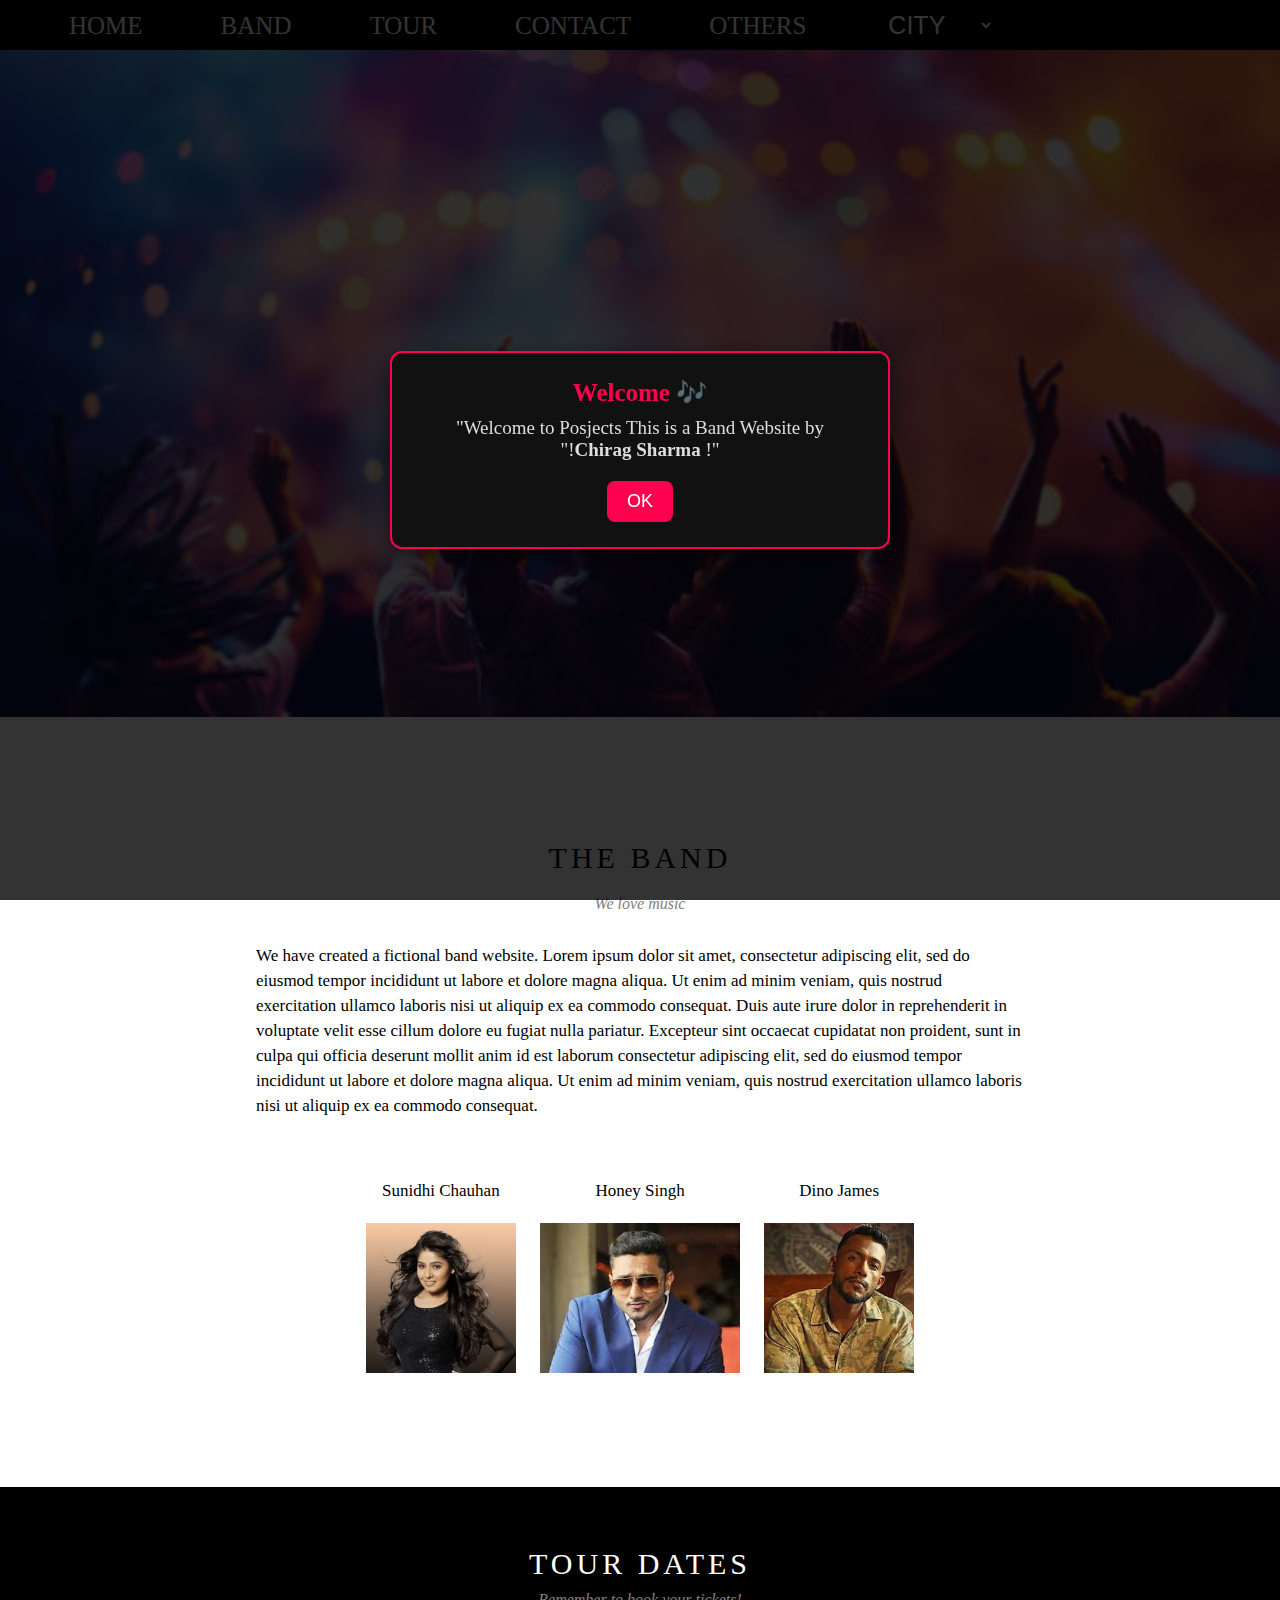
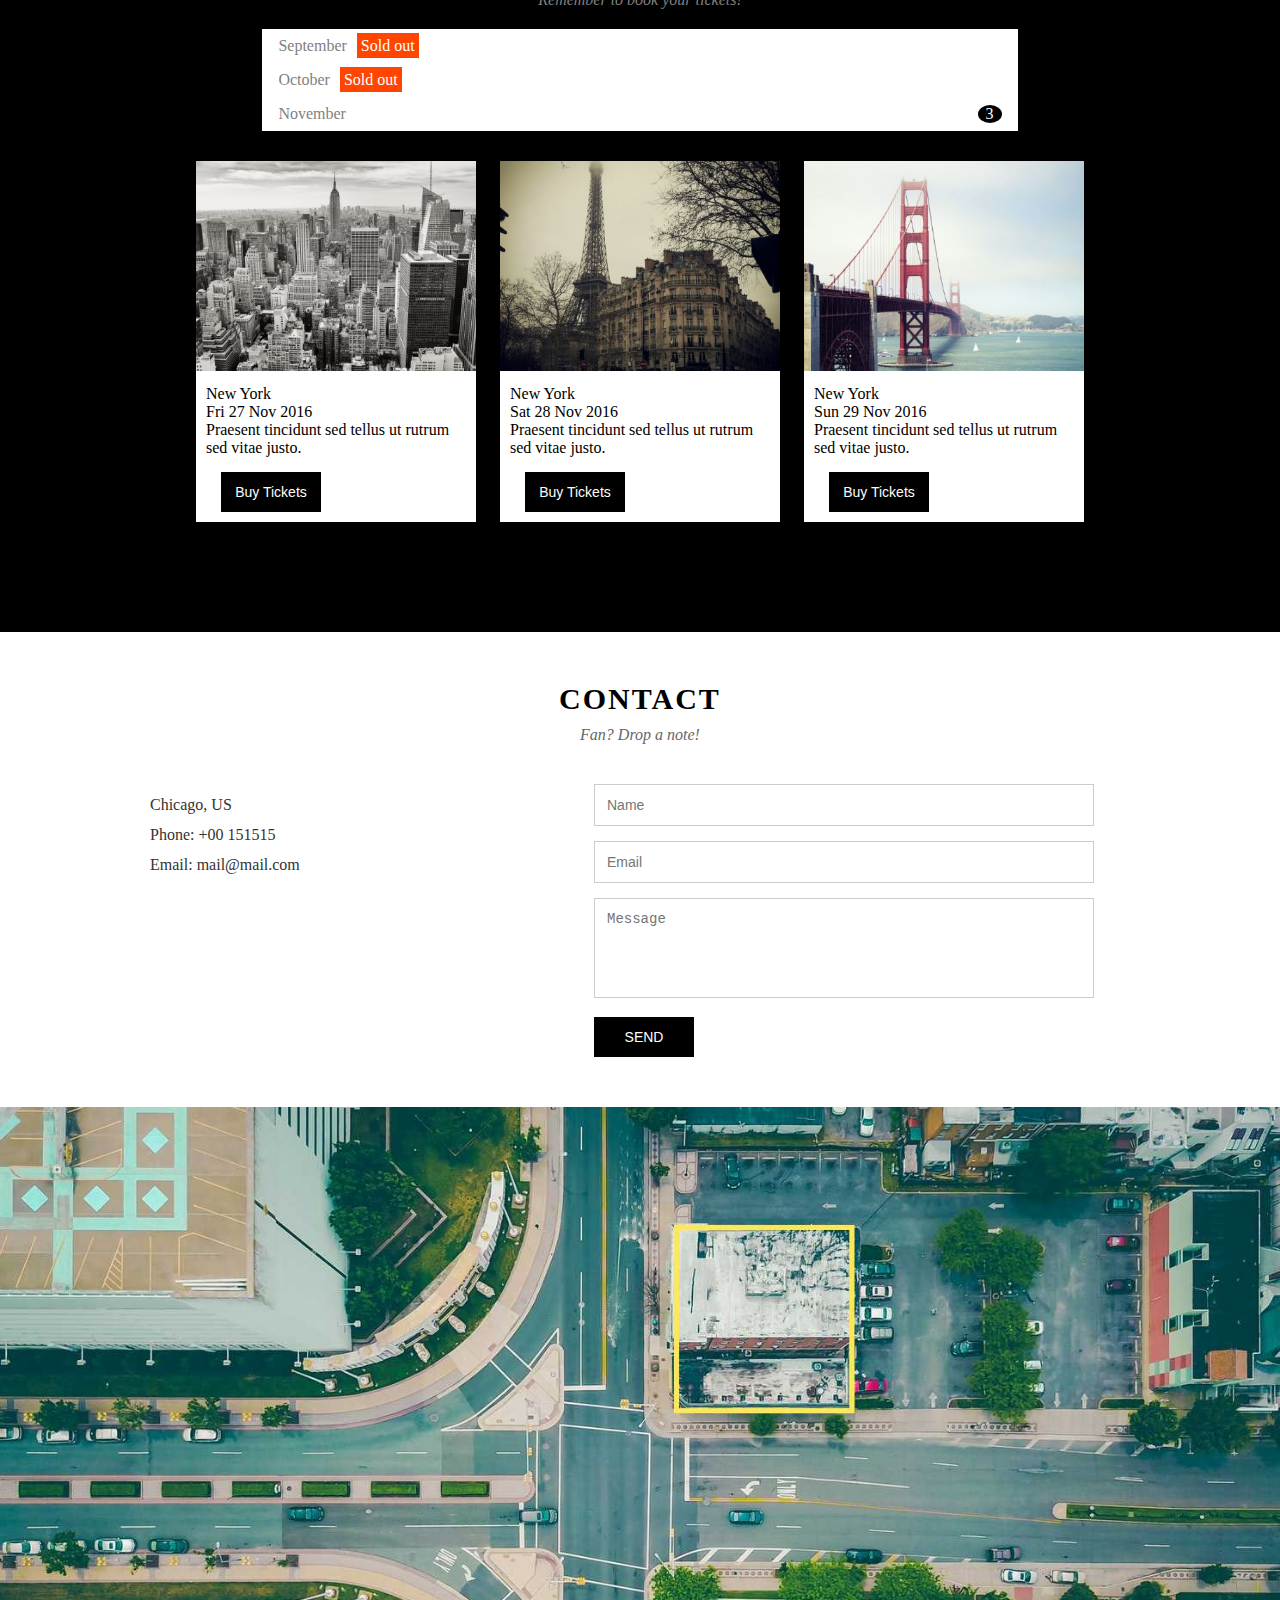
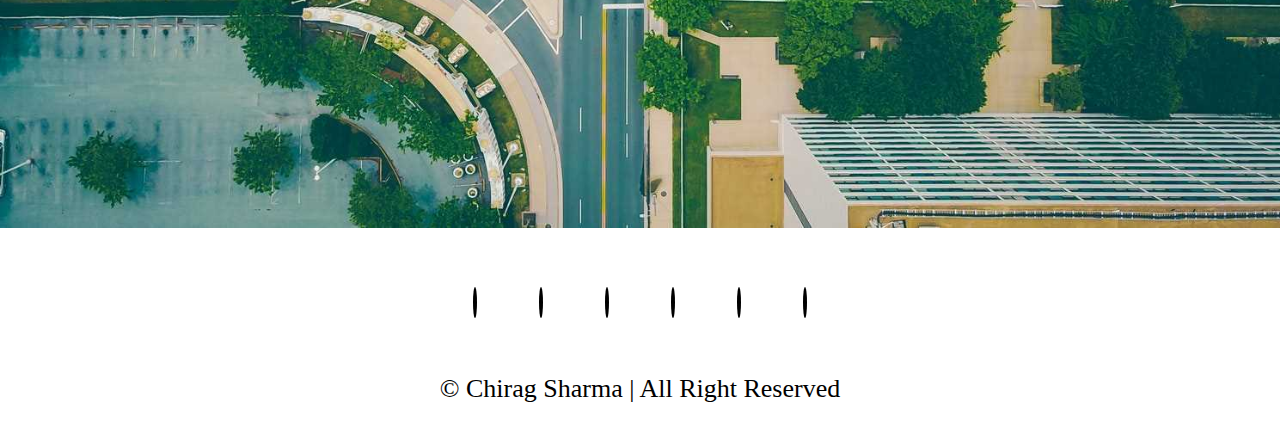
<file: Main Portfolio/Services/My_projects/Band Website/index.html>
<!DOCTYPE html>
<html lang="en">

<head>
    <meta charset="UTF-8">
    <meta name="viewport" content="width=device-width, initial-scale=1.0">
    <title>Band Website</title>
    <link rel="stylesheet" href="https://cdnjs.cloudflare.com/ajax/libs/font-awesome/6.6.0/css/all.min.css"
        integrity="sha512-Kc323vGBEqzTmouAECnVceyQqyqdsSiqLQISBL29aUW4U/M7pSPA/gEUZQqv1cwx4OnYxTxve5UMg5GT6L4JJg=="
        crossorigin="anonymous" referrerpolicy="no-referrer" />
    <link rel="stylesheet" href="style.css">
</head>

<body>

    <!-- Navigation Bar -->

    <header class="header">
        <nav class="navbar">
            <a href="#home" class="active">HOME</a>
            <a href="#band">BAND</a>
            <a href="#tour">TOUR</a>
            <a href="#contact">CONTACT</a>
            <a href="#footer">OTHERS</a>
            <select class="navbar-select">
                <option value="#" selected>CITY</option>
                <option value="gwl">Gwalior</option>
                <option value="bho">Bhopal</option>
                <option value="ind">Indore</option>
            </select>

        </nav>
    </header>
    <!-- Custom Alert -->
    <div class="overlay active" id="customAlert">
        <div class="alert-box">
            <h2>Welcome 🎶</h2>
            <p>"Welcome to Posjects This is a Band Website by "!<b>Chirag Sharma</b> !"</p>
            <button onclick="closeAlert()">OK</button>
        </div>
    </div>
    <!-- page main content -->

    <main>
        <div class="slideshow" id="home">
            <div class="active">
                <img src="Images/concert.jpg" alt="image">
                <div class="text-overlay">
                    <p>We love to play with sound</p>
                </div>
            </div>
            <div>
                <img src="Images/mumbaiconcerrt.jpg">
                <div class="text-overlay">
                    <h3>Mumbai</h3>
                    <p>We had the best time playing at Mumbai!</p>
                </div>
            </div>
            <div>
                <img src="Images/puneconcert.jpg">
                <div class="text-overlay">
                    <h3>Pune</h3>
                    <p>The atmosphere in Pune is great</p>
                </div>
            </div>
            <div>
                <img src="Images/chandigarh.jpg">
                <div class="text-overlay">
                    <h3>Chandigarh</h3>
                    <p>Thank you, Chandigarh University - A night we won't forget.</p>
                </div>
            </div>
        </div>


        <!-- band section -->

        <section class="band-section" id="band">
            <div class="band-main">
                <h2>THE BAND</h2>
                <h3>We love music</h3>
                <article>
                    <p>
                        We have created a fictional band website. Lorem ipsum dolor sit amet, consectetur adipiscing
                        elit, sed do eiusmod tempor incididunt ut labore et dolore magna aliqua. Ut enim ad minim
                        veniam, quis nostrud exercitation ullamco laboris nisi ut aliquip ex ea commodo consequat. Duis
                        aute irure dolor in reprehenderit in voluptate velit esse cillum dolore eu fugiat nulla
                        pariatur. Excepteur sint occaecat cupidatat non proident, sunt in culpa qui officia deserunt
                        mollit anim id est laborum consectetur adipiscing elit, sed do eiusmod tempor incididunt ut
                        labore et dolore magna aliqua. Ut enim ad minim veniam, quis nostrud exercitation ullamco
                        laboris nisi ut aliquip ex ea commodo consequat.
                    </p>
                </article>
                <!-- About artists -->

                <div class="band-content">
                    <div class="band-detail">
                        <div class="band-detail-text">
                            <p>Sunidhi Chauhan</p>
                        </div>
                        <img src="Images/Sunidhi Chauhan.jpg" alt="Sunidhi Chauhan">
                    </div>
                    <div class="band-detail">
                        <div class="band-detail-text">
                            <P> Honey Singh</P>
                        </div>
                        <img src="Images/honey singh.jpg" alt="Honey Singh">
                    </div>
                    <div class="band-detail">
                        <div class="band-detail-text">
                            <p>Dino James</p>
                        </div>
                        <img src="Images/Dino James.jpg" alt="Dino James">
                    </div>
                </div>
            </div>
        </section>

        <!-- Tour section -->

        <section class="tour-section" id="tour">
            <div class="tour-main">
                <div>
                    <h2>
                        TOUR DATES
                    </h2>
                    <h3>
                        Remember to book your tickets!
                    </h3>
                    <div class="tour-main-div">
                        <p>September<span class=" sold-out-span">Sold out</span></p>
                        <p>October<span class=" sold-out-span">Sold out</span></p>
                        <p>November<span class="span-3">3</span></p>
                    </div>
                </div>
                <div class="tour-detail">
                    <div class="detail">
                        <img src="Images/newyork.jpg" alt="New York">
                        <div class="detail-text">
                            <p>New York</p>
                            <p>Fri 27 Nov 2016</p>
                            <p>Praesent tincidunt sed tellus ut rutrum sed vitae justo.</p>
                            <button class="btn">Buy Tickets</button>
                        </div>
                    </div>
                    <div class="detail">
                        <img src="Images/paris.jpg" alt="Paris">
                        <div class="detail-text">
                            <p>New York</p>
                            <p>Sat 28 Nov 2016</p>
                            <p>Praesent tincidunt sed tellus ut rutrum sed vitae justo.</p>
                            <button class="btn">Buy Tickets</button>
                        </div>
                    </div>
                    <div class="detail">
                        <img src="Images/sanfran.jpg" alt="San Francisco">
                        <div class="detail-text">
                            <p>New York</p>
                            <p>Sun 29 Nov 2016</p>
                            <p>Praesent tincidunt sed tellus ut rutrum sed vitae justo.</p>
                            <button class="btn">Buy Tickets</button>
                        </div>
                    </div>
                </div>
            </div>
        </section>

        <!-- Contact Section -->

        <section class="contact-section" id="contact">
            <h2>CONTACT</h2>
            <p class="sub-heading"><em>Fan? Drop a note!</em></p>

            <div class="contact-container">
                <!-- Left Side (Contact Info) -->
                <div class="contact-info">
                    <p><i class="fa fa-map-marker"></i> Chicago, US</p>
                    <p><i class="fa fa-phone"></i> Phone: +00 151515</p>
                    <p><i class="fa fa-envelope"></i> Email: mail@mail.com</p>
                </div>

                <!-- Right Side (Contact Form) -->
                <div class="contact-form">
                    <form>
                        <input type="text" placeholder="Name" required>
                        <input type="email" placeholder="Email" required>
                        <textarea placeholder="Message" required></textarea>
                        <button type="submit">SEND</button>
                    </form>
                </div>
            </div>
        </section>
    </main>

    <!-- Background Image -->

    <img src="Images/map.jpg" alt="Map" class="mapimg">

    <!-- Footer Section -->

    <footer class="footer" id="footer">
        <div class="footer-logo">
            <a href="#"><i class="fa-brands fa-facebook"></i></a>
            <a href="https://www.instagram.com/thechirag__x?igsh=MXZ0c2MzM2s5djBjYw== "><i
                    class="fa-brands fa-square-instagram"></i></a>
            <a href="#"><i class="fa fa-pinterest-p "></i></a>
            <a href="#"><i class="fa fa-pinterest-p "></i></a>
            <a href="#"><i class="fa fa-twitter "></i></a>
            <a href="#"><i class="fa-brands fa-linkedin"></i></a>
        </div>
        <p class="copyright">
            &copy; Chirag Sharma | All Right Reserved
        </p>
    </footer>
    <script src="script.js"></script>
</body>

</html>
</file>
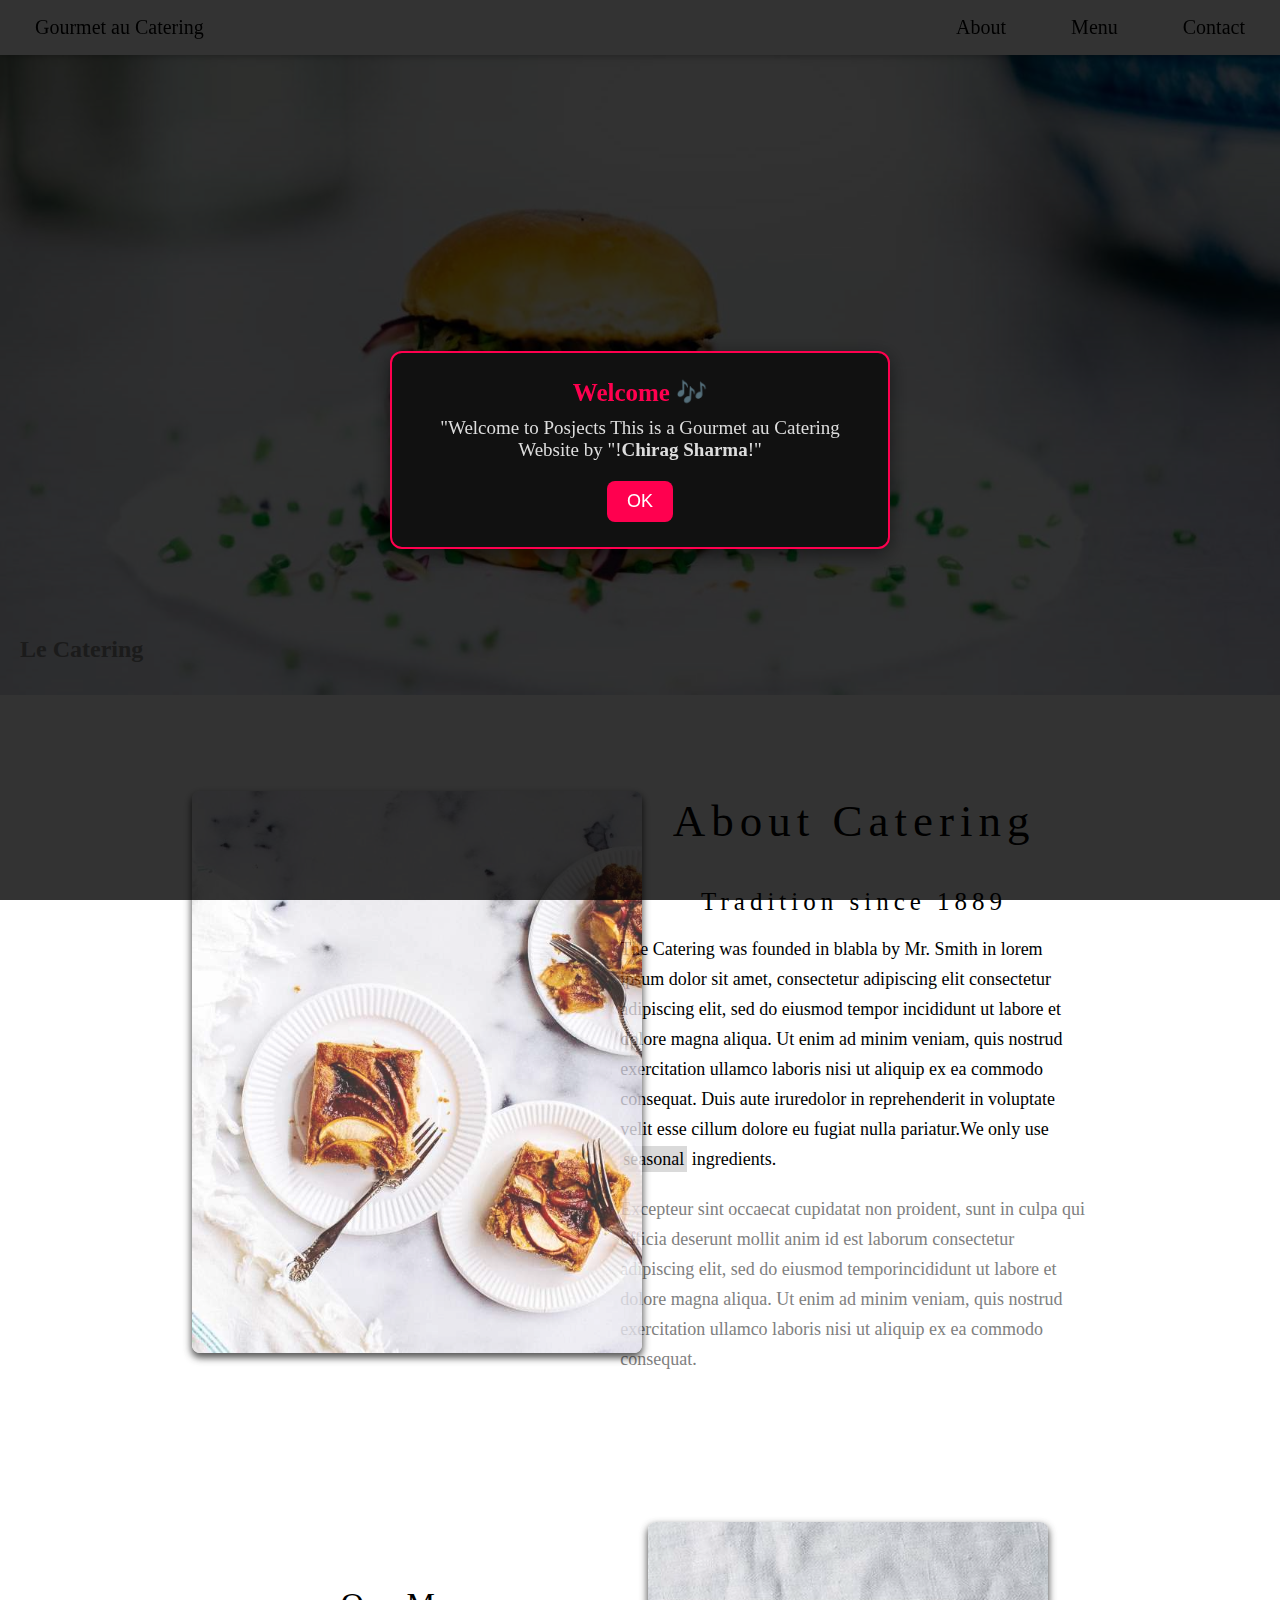
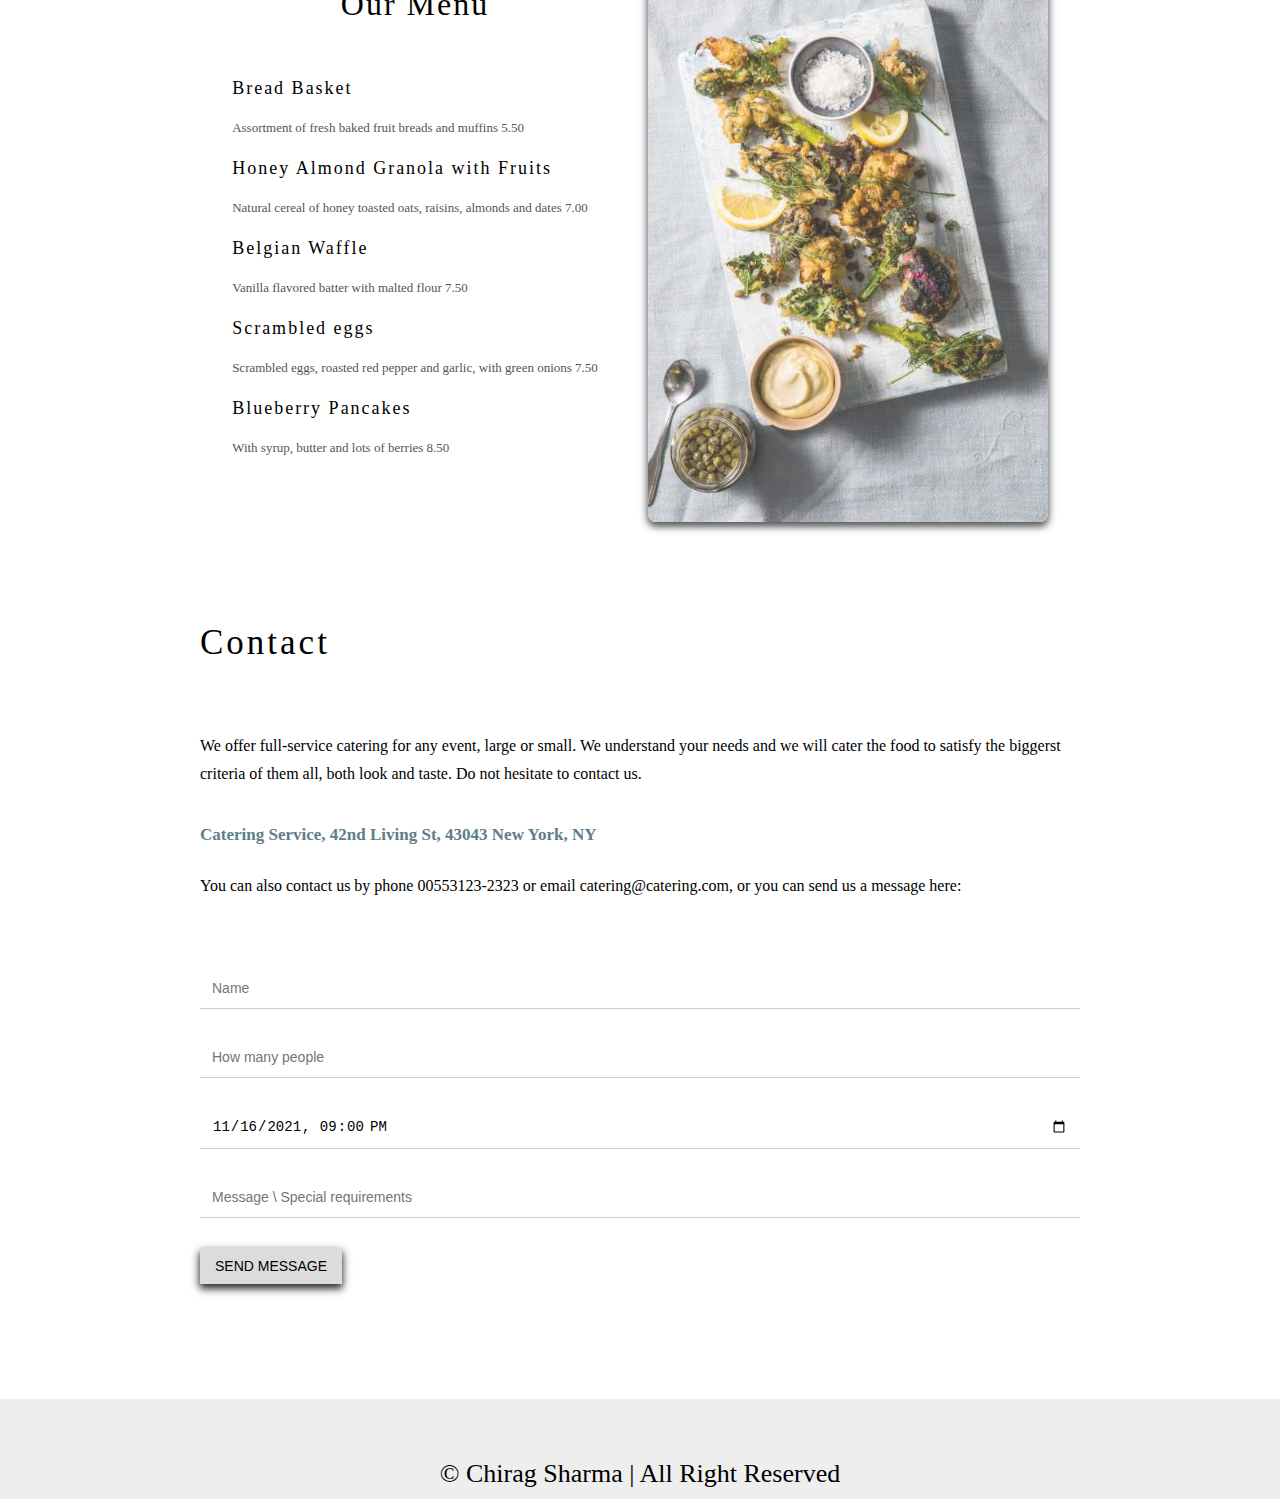
<file: Main Portfolio/Services/My_projects/Gourmet au Catering/index.html>
<!DOCTYPE html>
<html lang="en">

<head>
    <meta charset="UTF-8">
    <meta name="viewport" content="width=device-width, initial-scale=1.0">
    <title>Gourmet au Catering </title>
    <link rel="stylesheet" href="style.css">

</head>

<body>
    <header class="header">
        <nav class="navbar">
            <div class="navbar-titel">
                <p><a href="#home">Gourmet au Catering</a></p>
            </div>
            <div class="navbar-link">
                <p><a href="#about">About</a></p>
                <p><a href="#menu">Menu</a></p>
                <p><a href="#contact">Contact</a></p>
            </div>
        </nav>

    </header>
 <!-- Custom Alert -->
    <div class="overlay active" id="customAlert">
        <div class="alert-box">
            <h2>Welcome 🎶</h2>
            <p>"Welcome to Posjects This is a Gourmet au Catering Website by "!<b>Chirag Sharma</b>!"</p>
            <button onclick="closeAlert()">OK</button>
        </div>
    </div>

    <main class="main">
        <section class="home" id="home">
            <div class="img-container">
                <img src="media/home-img.jpg" alt="Concert Image">
                <div class="text-overlay">
                    <h2>Le Catering</h2>
                </div>
            </div>
        </section>
        <section class="about" id="about">
            <div class="about-main">
                <div class="about-left">
                    <img src="media/about-img.jpg" alt="img">
                </div>

                <div class="about-right">
                    <h2>About Catering</h2>
                    <h3>Tradition since 1889</h3>
                    <h4>The Catering was founded in blabla by Mr. Smith in lorem ipsum dolor sit amet, consectetur
                        adipiscing elit consectetur adipiscing elit, sed do eiusmod tempor incididunt ut labore et
                        dolore magna aliqua. Ut enim ad minim veniam, quis nostrud exercitation ullamco laboris nisi ut
                        aliquip ex ea commodo consequat. Duis aute iruredolor in reprehenderit in voluptate velit esse
                        cillum dolore eu fugiat nulla pariatur.We only use <span>seasonal</span> ingredients.</h4>
                    <p>Excepteur sint occaecat cupidatat non proident, sunt in culpa qui officia deserunt mollit anim id
                        est laborum consectetur adipiscing elit, sed do eiusmod temporincididunt ut labore et dolore
                        magna aliqua. Ut enim ad minim veniam, quis nostrud exercitation ullamco laboris nisi ut aliquip
                        ex ea commodo consequat.</p>
                </div>
            </div>
           
        </section>
        <section class="menu" id="menu">
            <div class="menu-main">
                <div class="menu-left">
                    <h2>Our Menu</h2>
                    <div class="menu-left-content">
                        <h3>Bread Basket</h3>
                        <p>Assortment of fresh baked fruit breads and muffins 5.50</p>
                        <h3>Honey Almond Granola with Fruits</h3>
                        <p>Natural cereal of honey toasted oats, raisins, almonds and dates 7.00</p>
                        <h3>Belgian Waffle</h3>
                        <p>Vanilla flavored batter with malted flour 7.50</p>
                        <h3>Scrambled eggs</h3>
                        <p>Scrambled eggs, roasted red pepper and garlic, with green onions 7.50</p>
                        <h3>Blueberry Pancakes</h3>
                        <p>With syrup, butter and lots of berries 8.50</p>
                    </div>
                </div>
                <div class="menu-right">
                    <div class="menu-right-content">
                        <img src="media/menu-img.jpg" alt="img">
                    </div>
                </div>
            </div>
            
        </section>
        <section class="contact" id="contact">
            <div class="contact-main">
                <div class="contact-content">
                    <h2>Contact</h2>
                    <p>We offer full-service catering for any event, large or small. We understand your needs and we
                        will cater the food to satisfy the biggerst criteria of them all, both look and taste. Do not
                        hesitate to contact us.</p>
                    <h4>Catering Service, 42nd Living St, 43043 New York, NY</h4>
                    <p>You can also contact us by phone 00553123-2323 or email catering@catering.com, or you can send us
                        a message here:</p>
                </div>
                <div class="contact-form">
                    <form action="" class="form-content">
                        <input type="text" placeholder="Name" required="Name">
                        <input type="number" placeholder="How many people" required="People">
                        <input type="datetime-local" placeholder="Date and time" required name="date"
                            value="2021-11-16T21:00">
                        <input type="text" placeholder="Message \ Special requirements" required="Message">
                        <button class="contact-btn">SEND MESSAGE</button>
                    </form>
                   
                </div>
            </div>
        </section>
        <footer class="footer">
            <div class="footer-main">
                <p class="copyright">
                    &copy; Chirag Sharma | All Right Reserved
                </p>
            </div>
        </footer>


        <script src="script.js"></script>
    </main>
</body>

</html>
</file>
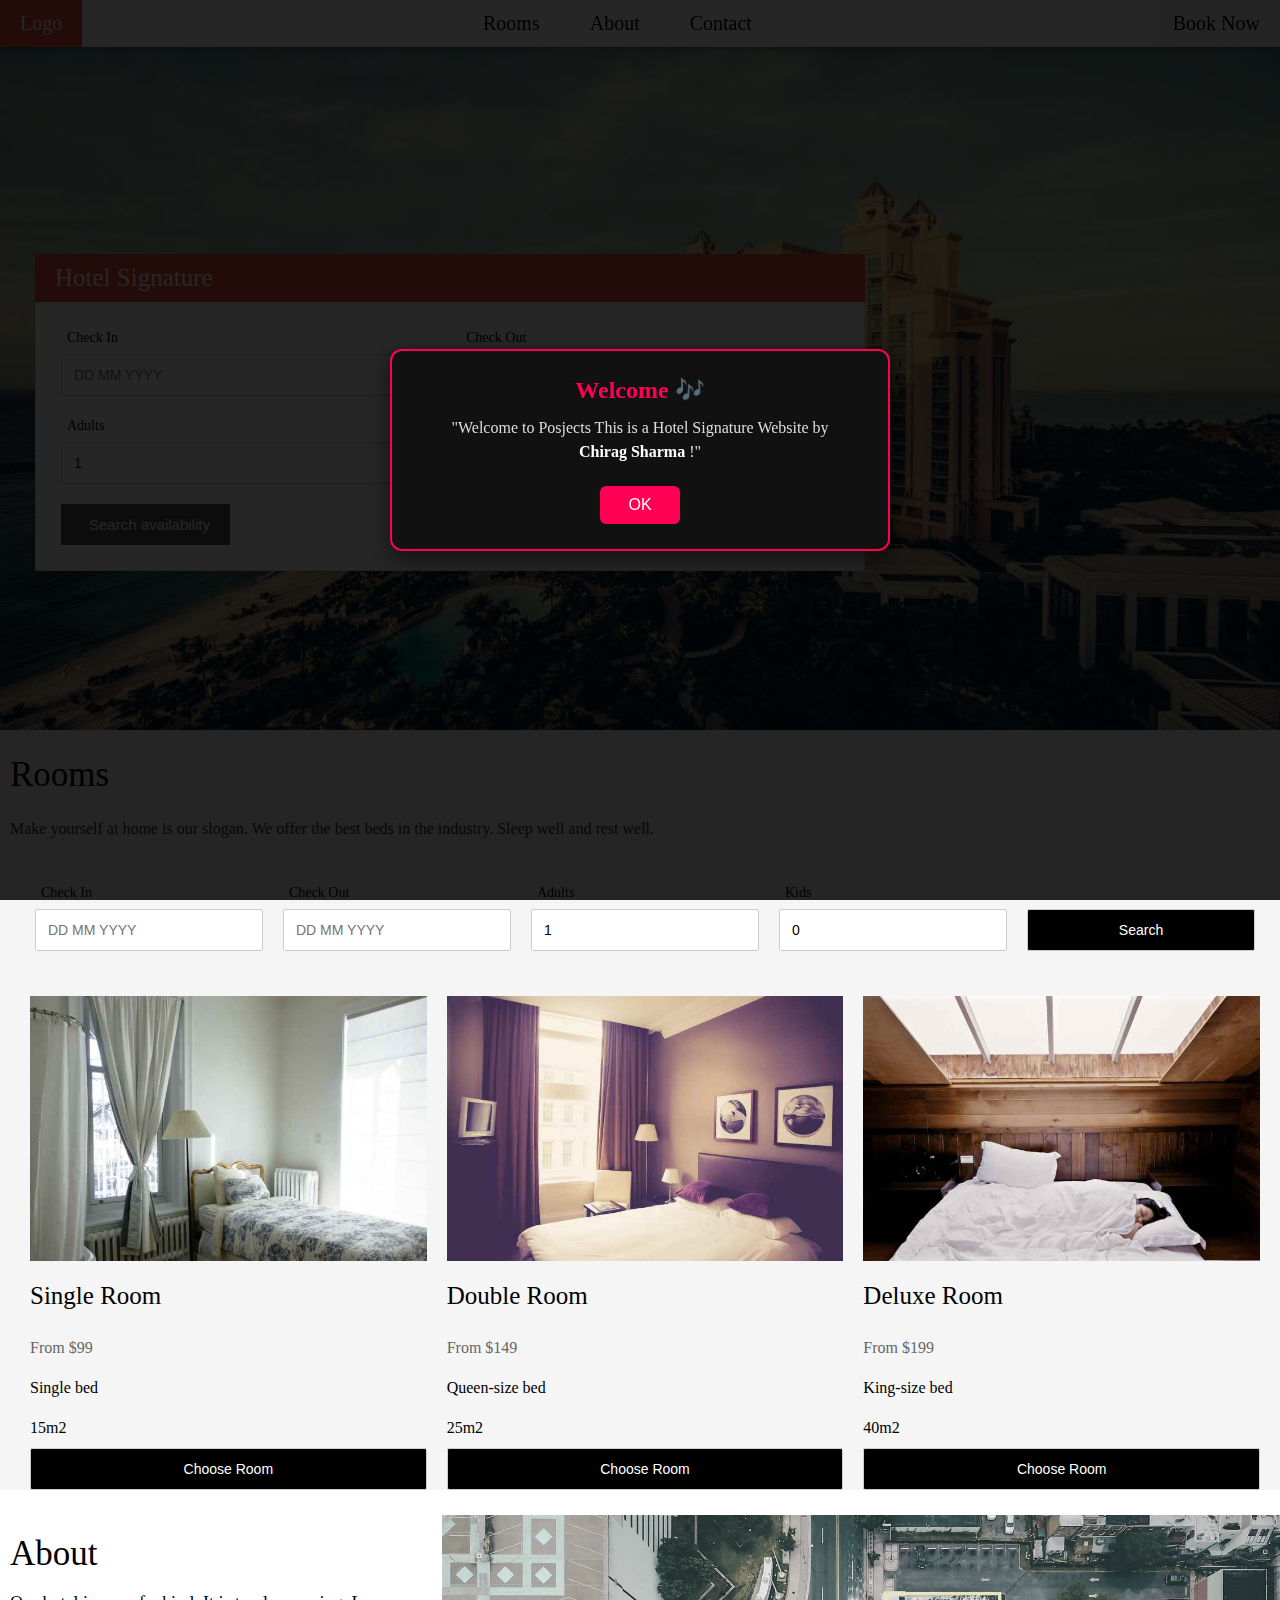
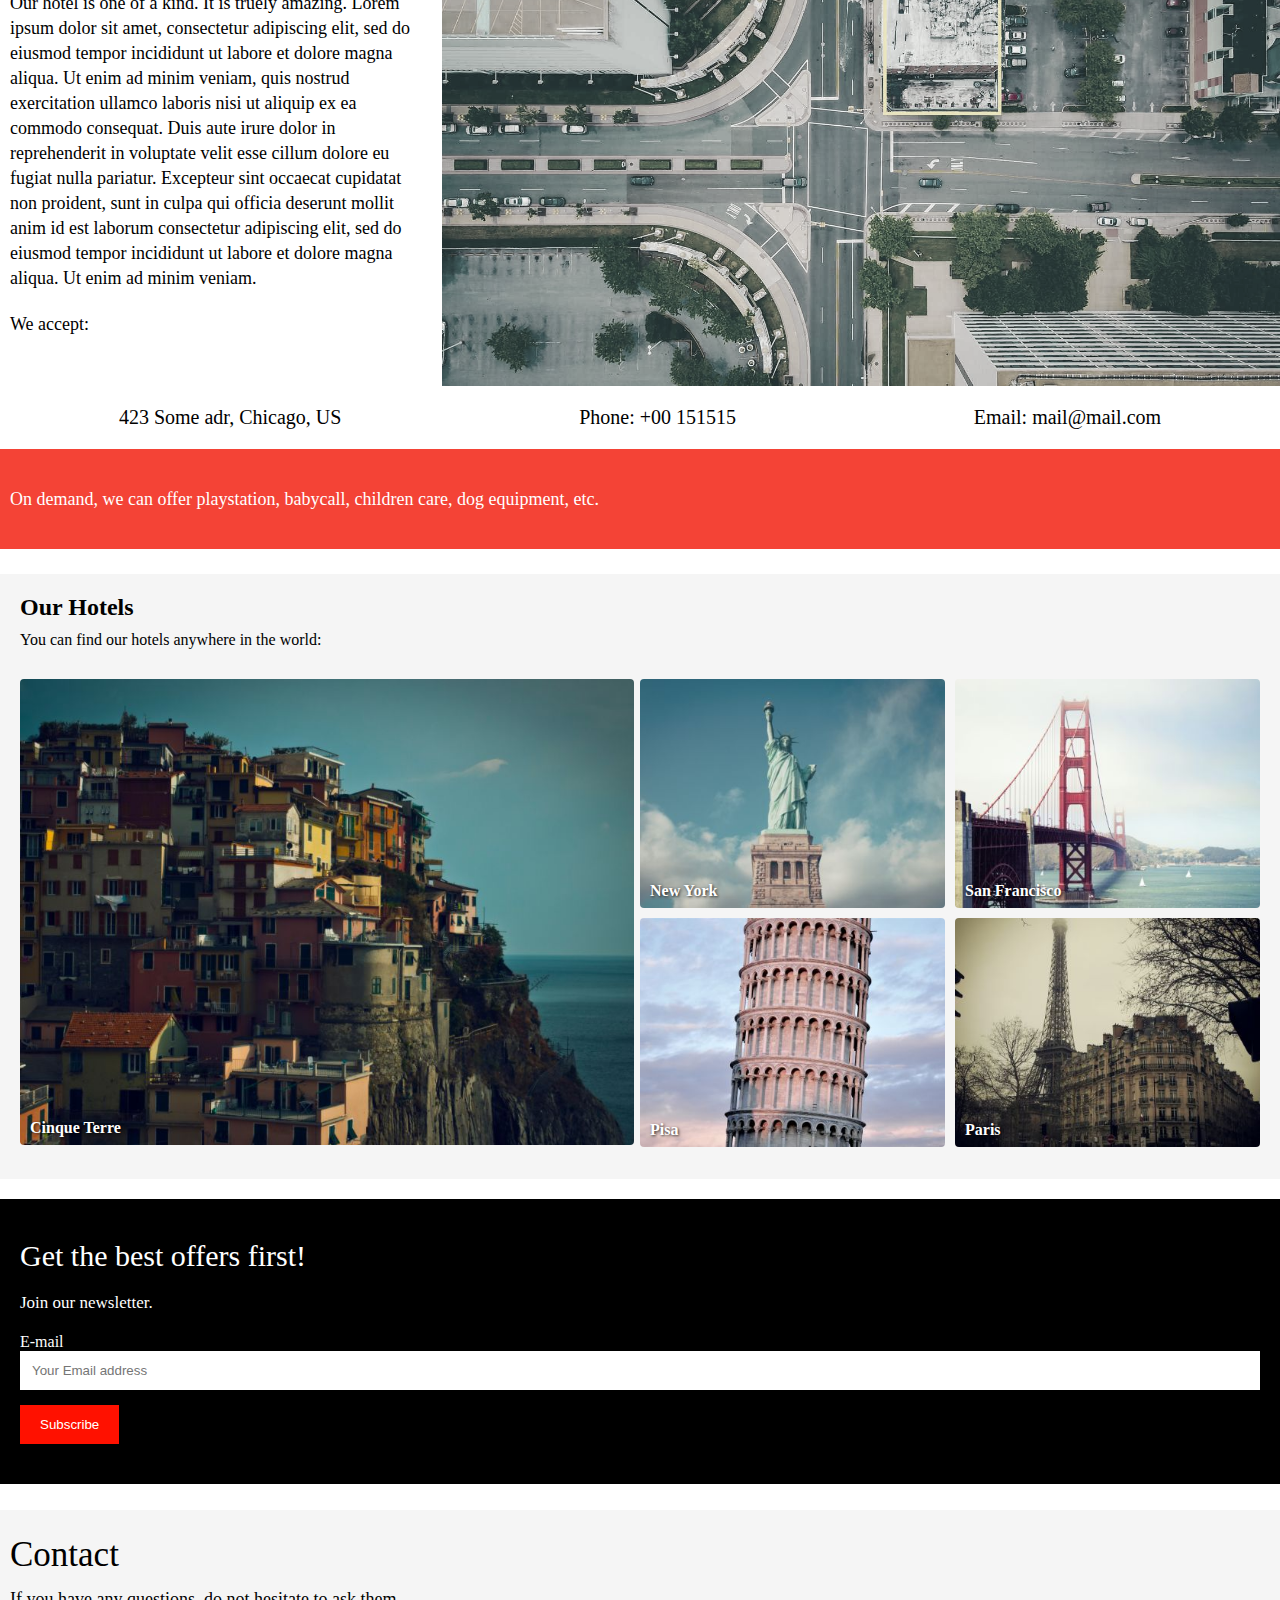
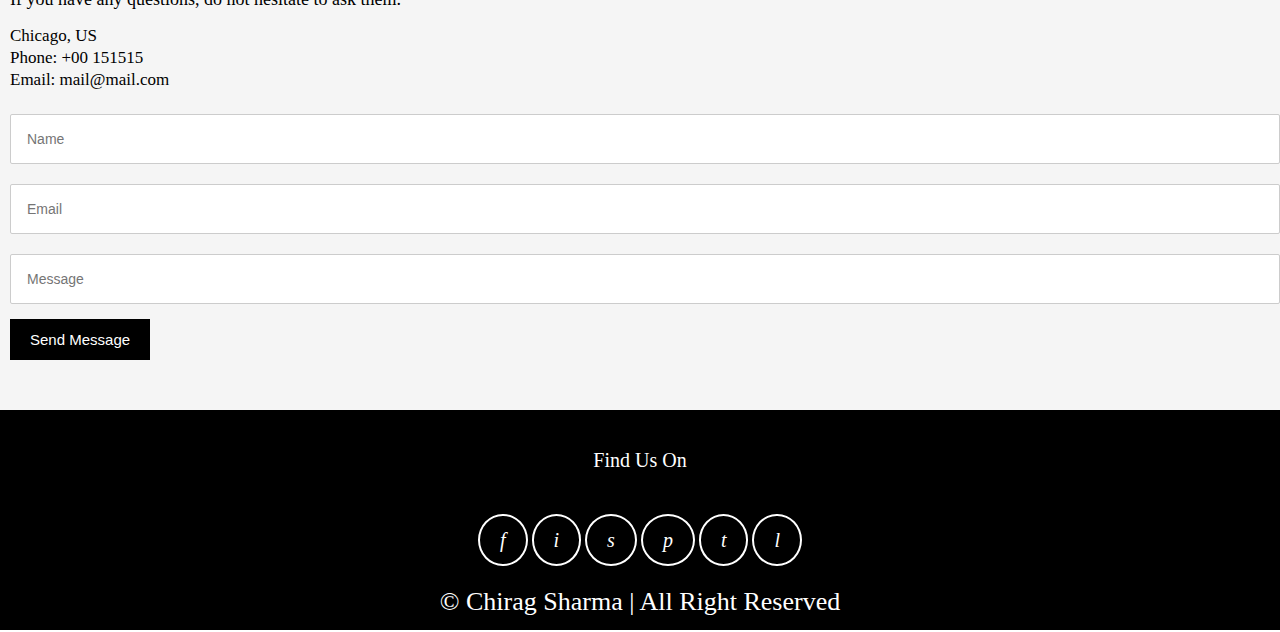
<file: Main Portfolio/Services/My_projects/Hotel Signature/index.html>
<!DOCTYPE html>
<html lang="en">

<head>
    <meta charset="UTF-8">
    <meta name="viewport" content="width=device-width, initial-scale=1.0">
    <title>Hotel Signature</title>
    <link rel="stylesheet" href="style.css">
</head>

<body>
    <header class="header">
        <nav class="navbar">
            <div class="nav-main">
                <a href="#home">Logo</a>
            </div>
            <div class="nav-links">
                <a href="#rooms">Rooms</a>
                <a href="#about">About</a>
                <a href="#contact">Contact</a>
            </div>
            <div class="book-now">
                <a href="#">Book Now</a>
            </div>
        </nav>
    </header>
    <!-- Custom Alert -->

    <div class="custom-overlay active" id="customAlert">
        <div class="custom-alert-box">
            <h2>Welcome 🎶</h2>
            <p>"Welcome to Posjects This is a Hotel Signature Website by <b>Chirag Sharma</b> !"</p>
            <button onclick="closeAlert()">OK</button>
        </div>
    </div>

    <main>

        <!-- Home Section -->


        <section class="home-container" id="home">
            <div class="home-img">
                <img src="media/home.jpg" alt="">
                <div class="text-overlay">
                    <div class="home-title">
                        <i class="fa fa-bed"></i>
                        <h1>Hotel Signature</h1>
                    </div>
                    <div class="booking-form">
                        <div class="form-row">
                            <div>
                                <label><i class="fa fa-calendar"></i> Check In</label>
                                <input type="text" placeholder="DD MM YYYY">
                            </div>
                            <div>
                                <label><i class="fa fa-calendar"></i> Check Out</label>
                                <input type="text" placeholder="DD MM YYYY">
                            </div>
                        </div>

                        <div class="form-row">
                            <div>
                                <label><i class="fa fa-user"></i> Adults</label>
                                <input type="number" value="1" min="1">
                            </div>
                            <div>
                                <label><i class="fa fa-child"></i> Kids</label>
                                <input type="number" value="0" min="0">
                            </div>
                        </div>

                        <button class="home-form-btn"><i class="fa fa-search"></i> Search availability</button>
                    </div>
                </div>
            </div>
        </section>

        <!-- Room Section -->

        <section class="room" id="room">
            <div class="room-section">
                <h2>Rooms</h2>
                <h3 class="room-section-h3">Make yourself at home is our slogan. We offer the best beds in the industry.
                    Sleep well and rest
                    well.</h3>
                <div class="room-form">
                    <div class="room-form-row">
                        <div>
                            <label><i class="fa fa-calendar"></i> Check In</label>
                            <input type="text" placeholder="DD MM YYYY">
                        </div>
                        <div>
                            <label><i class="fa fa-calendar"></i> Check Out</label>
                            <input type="text" placeholder="DD MM YYYY">
                        </div>
                        <div>
                            <label><i class="fa fa-calendar"></i> Adults</label>
                            <input type="number" value="1" min="1">
                        </div>
                        <div>
                            <label><i class="fa fa-calendar"></i> Kids</label>
                            <input type="number" value="0" min="0">
                        </div>
                        <div>
                            <label for="" style="opacity: 0;"><i>x</i></label>
                            <button class="room-btn">Search</button>
                        </div>
                    </div>
                </div>
                <div class="room-detail">
                    <div class="detail">
                        <img src="media/room_single.jpg" alt="">
                        <div class="detail-text">
                            <h3>Single Room</h3>
                            <h4>From $99</h4>
                            <p>Single bed</p>
                            <p>15m2</p>
                            <button class="room-btn">Choose Room</button>
                        </div>
                    </div>
                    <div class="detail">
                        <img src="media/room_double.jpg" alt="">
                        <div class="detail-text">
                            <h3>Double Room</h3>
                            <h4>From $149</h4>
                            <p>Queen-size bed</p>
                            <p>25m2</p>
                            <button class="room-btn">Choose Room</button>
                        </div>
                    </div>
                    <div class="detail">
                        <img src="media/room_deluxe.jpg" alt="">
                        <div class="detail-text">
                            <h3>Deluxe Room</h3>
                            <h4>From $199</h4>
                            <p>King-size bed</p>
                            <p>40m2</p>
                            <button class="room-btn">Choose Room</button>
                        </div>
                    </div>
                </div>
        </section>

        <!-- About Section -->

        <section class="about" id="about">
            <div class="about-main">
                <div class="about-left">
                    <h2>About</h2>
                    <p>Our hotel is one of a kind. It is truely amazing. Lorem ipsum dolor sit amet, consectetur
                        adipiscing elit, sed do eiusmod tempor incididunt ut labore et dolore magna aliqua. Ut enim ad
                        minim veniam, quis nostrud exercitation ullamco laboris nisi ut aliquip ex ea commodo consequat.
                        Duis aute irure dolor in reprehenderit in voluptate velit esse cillum dolore eu fugiat nulla
                        pariatur. Excepteur sint occaecat cupidatat non proident, sunt in culpa qui officia deserunt
                        mollit anim id est laborum consectetur adipiscing elit, sed do eiusmod tempor incididunt ut
                        labore et dolore magna aliqua. Ut enim ad minim veniam.</p>
                    <p>We accept: </p>
                </div>
                <div class="about-right">
                    <img src="media/map.jpg" alt="">
                </div>
            </div>
            <div class="about-bottam">
                <p> 423 Some adr, Chicago, US</p>
                <p> Phone: +00 151515</p>
                <p>Email: mail@mail.com</p>
            </div>
            <div class="about-end">
                <p> On demand, we can offer playstation, babycall, children care, dog equipment, etc.</p>
            </div>
        </section>

        <!-- Hotel Section -->

        <section class="hotel" id="hotel">

            <div class="hotel-main">
                <h2>Our Hotels</h2>
                <p>You can find our hotels anywhere in the world:</p>
                <div class="img-box">
                    <div class="left-img">
                        <div class="column">
                            <img src="media/cinqueterre.jpg" alt="Cinque Terre">
                            <div class="left-text-block">Cinque Terre</div>
                        </div>
                    </div>
                    <div class="right-img">

                        <div class="column">
                            <img src="media/newyork2.jpg" alt="New York">
                            <div class="text-block">New York</div>
                        </div>

                        <div class="column">
                            <img src="media/sanfran.jpg" alt="San Francisco">
                            <div class="text-block">San Francisco</div>
                        </div>

                        <div class="column">
                            <img src="media/pisa.jpg" alt="Pisa">
                            <div class="text-block">Pisa</div>
                        </div>

                        <div class="column">
                            <img src="media/paris.jpg" alt="Paris">
                            <div class="text-block">Paris</div>
                        </div>
                    </div>
                </div>
            </div>
            <div class="hotel-end">
                <h2>Get the best offers first!</h2>
                <p>Join our newsletter.</p>
                <label for="email">E-mail</label>
                <input type="email" placeholder="Your Email address">
                <button>Subscribe</button>
            </div>
        </section>

        <!-- Contact Section -->

        <section class="contact" id="contact">
            <div class="contact-main">
                <div class="contact-top">
                    <h2>Contact</h2>
                    <p>If you have any questions, do not hesitate to ask them.</p>
                </div>
                <div class="contact-contact">
                    <p>Chicago, US</p>
                    <p>Phone: +00 151515</p>
                    <p>Email: mail@mail.com</p>
                </div>
                <div class="contact-form">

                    <input type="text" placeholder="Name" required="Name">
                    <input type="email" placeholder="Email" required="Email">
                    <input type="text" placeholder="Message">
                    <button class="contact-btn">Send Message</button>

                </div>
            </div>
        </section>

        <!-- Footer Section -->
        <section class="footer" id="other">
            <div class="footer-main">
                <h2>Find Us On</h2>
                <div class="footer-logo">
                    <i class="fa fa-facebook-official w3-hover-opacity"><a href="#">f</a></i>
                    <i class="fa fa-instagram w3-hover-opacity"><a href="#">i</a></i>
                    <i class="fa fa-snapchat w3-hover-opacity"><a href="#">s</a></i>
                    <i class="fa fa-pinterest-p w3-hover-opacity"><a href="#">p</a></i>
                    <i class="fa fa-twitter w3-hover-opacity"><a href="#">t</a></i>
                    <i class="fa fa-linkedin w3-hover-opacity"><a href="#">l</a></i>
                </div>
                <div class="footer-end">
                    <p class="copyright">
                        &copy; Chirag Sharma | All Right Reserved
                    </p>
                </div>
            </div>
        </section>
    </main>
    <script src="script.js"></script>
</body>

</html>
</file>
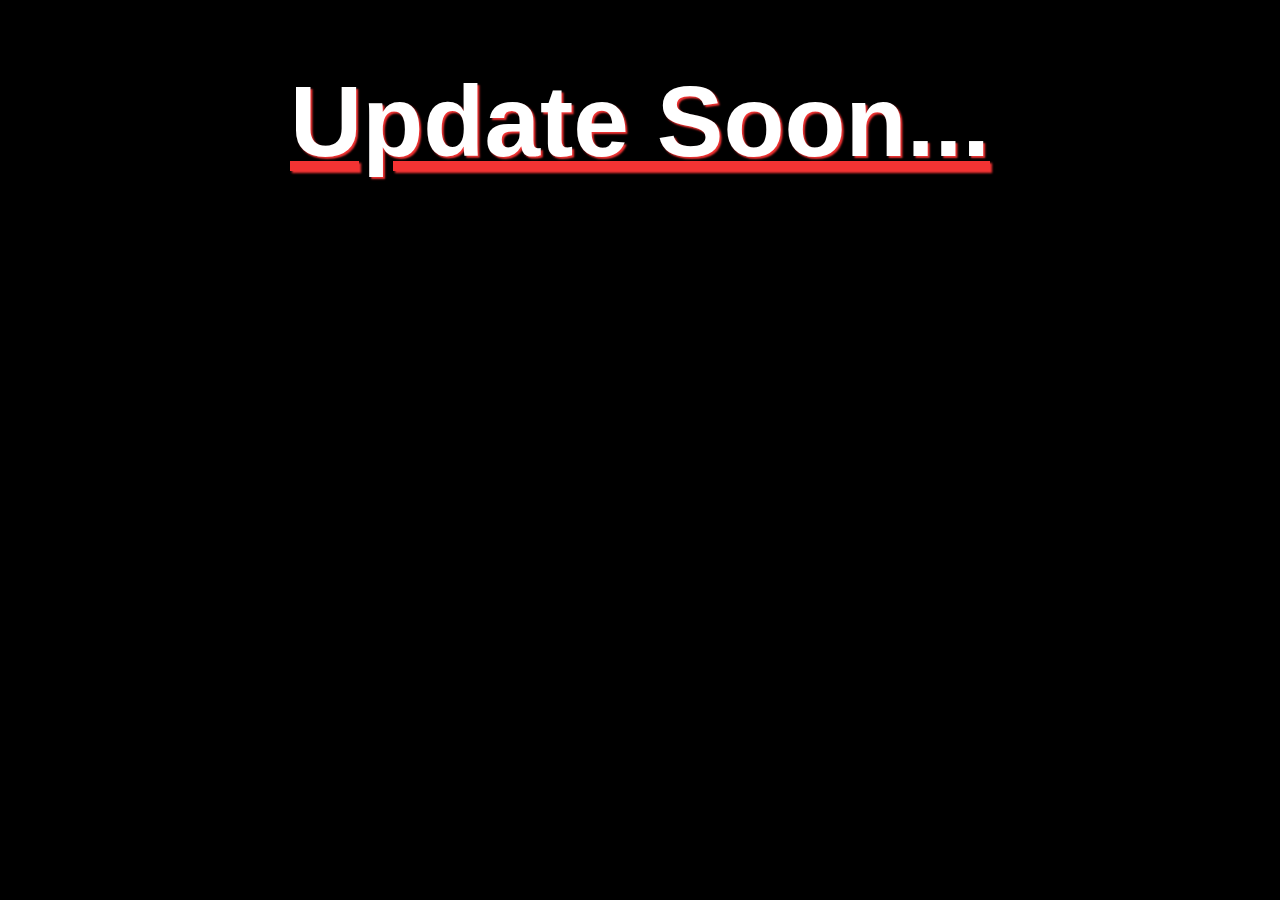
<file: Main Portfolio/updatesoon.html>
<!DOCTYPE html>
<html lang="en">

<head>
    <meta charset="UTF-8">
    <meta name="viewport" content="width=device-width, initial-scale=1.0">
    <title>Update Soon</title>
</head>
<style>
    * {
        margin: 0;
        padding: 0;
        box-sizing: border-box;
        text-decoration: none;
        border: none;
        outline: none;
        scroll-behavior: smooth;
        font-family: 'Poppins', sans-serif;
    }

    :root {
        --bg-color: #000000;
        --second-bg-color: #161616;
        --text-color: #fff;
        --main-color: #f33333;
    }

    html {
        font-size: 62.5%;
        overflow-x: hidden;

    }

    body {
        background: var(--bg-color);
        font-family: "Poppins", sans-serif;
        color: var(--text-color);
    }

    .update h1 {
        margin-top: 5%;
        text-align: center;
        font-size: 10rem;
        text-decoration: underline var(--main-color);
        text-shadow: 2px 2px 2px var(--main-color);
    }
</style>

<body>
    <section>
        <div class="update">
            <h1>
                Update Soon...
            </h1>
        </div>
    </section>
</body>

</html>
</file>
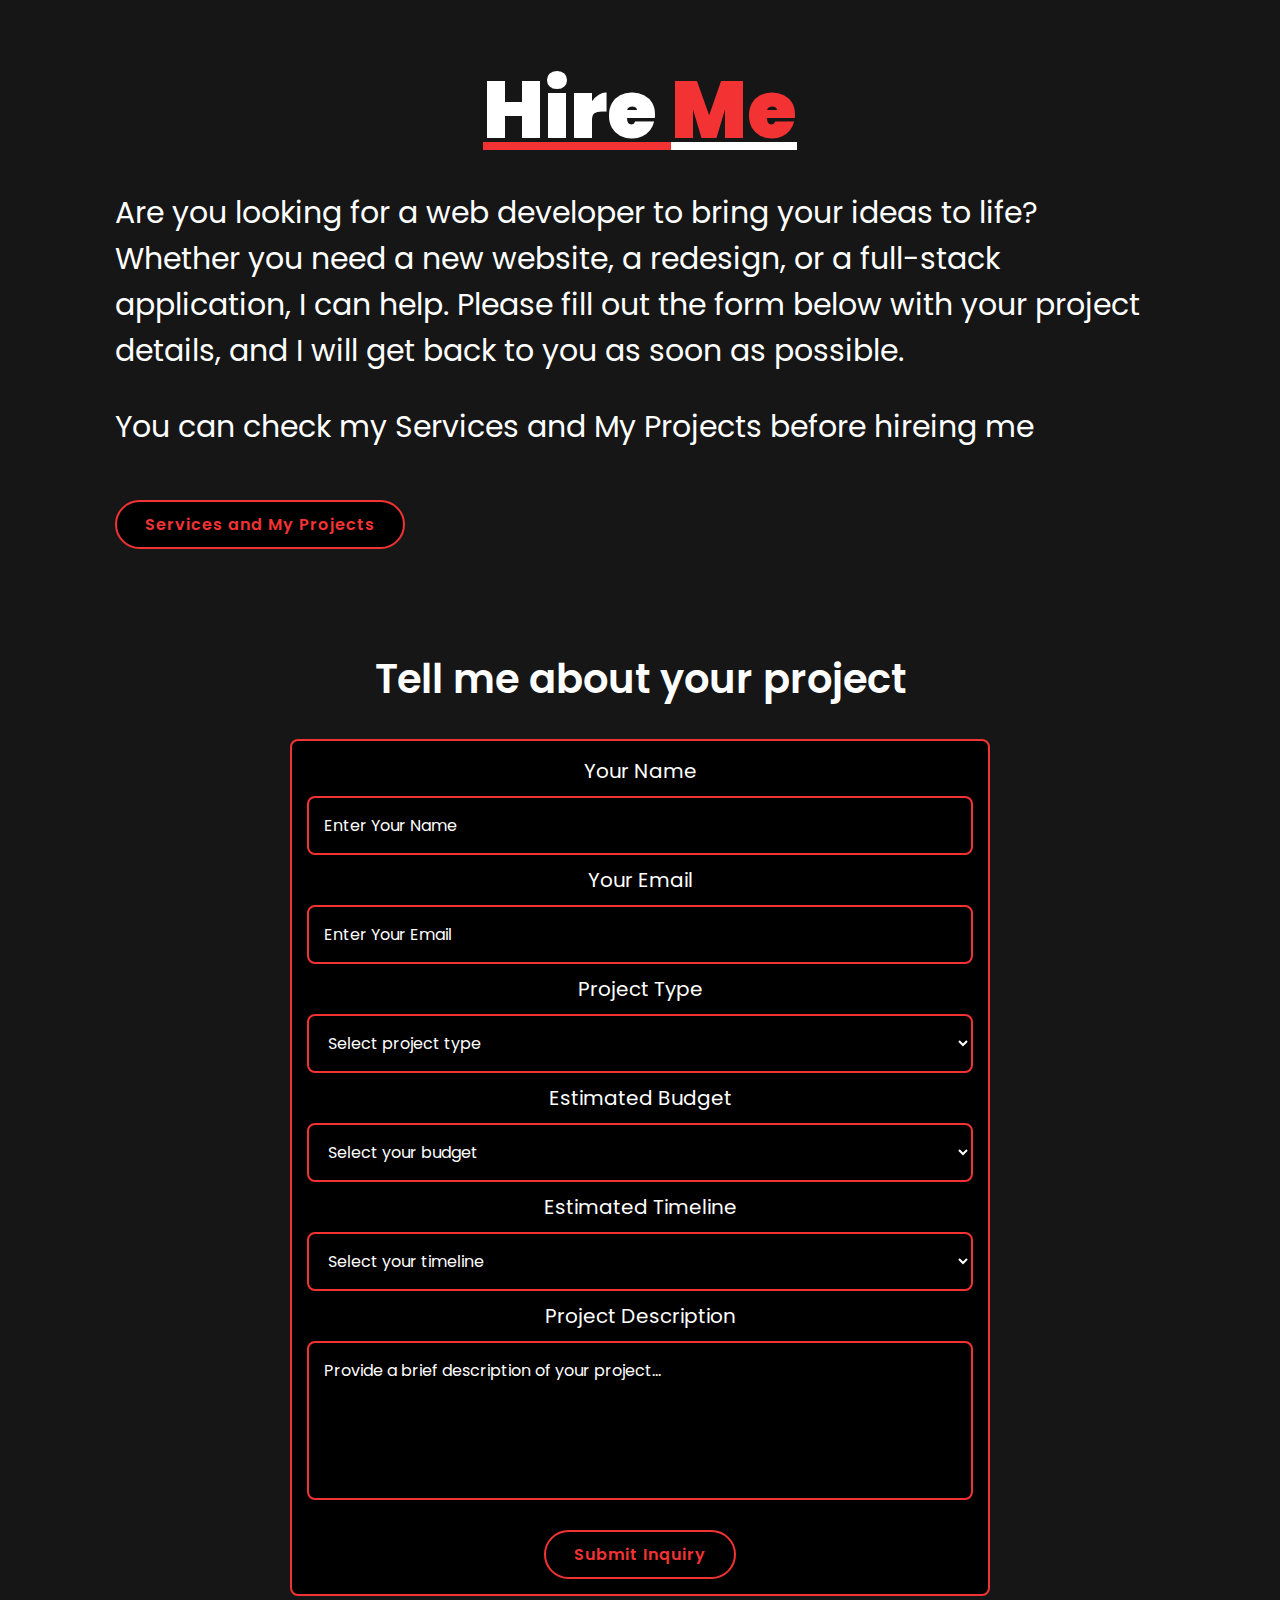
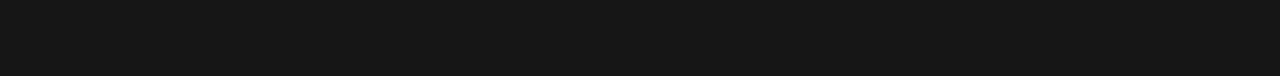
<file: Main Portfolio/Hire Me/hireme.html>
<!DOCTYPE html>
<html lang="en">

<head>
    <meta charset="UTF-8">
    <meta name="viewport" content="width=device-width, initial-scale=1.0">
    <meta http-equiv="X-UA-Compatible" content="IE=edge">
    <title>Hire Me</title>
    <link rel="stylesheet" href="hireme.css">

</head>

<body>
    <section class="hireme">
        <div class="container">
            <h1>Hire <span>Me</span></h1>
            <p>Are you looking for a web developer to bring your ideas to life? Whether you need a new website, a
                redesign, or a full-stack application, I can help. Please fill out the form below with your project
                details, and I will get back to you as soon as possible.</p>
            <p>You can check my Services and My Projects before hireing me </p>
            <a class="btn" href="https://portfoliochirag.freewebhostmost.com/Services/services.html">Services and My Projects</a>
            <div class="hire-me-form">
                <h3 class="subheading">Tell me about your project</h3>
                <form action="[your-backend-endpoint]" method="POST">
                    <div class="input-box">
                        <label for="name">Your Name</label>
                        <input type="text" id="name" name="name" required placeholder="Enter Your Name">

                        <label for="email">Your Email</label>
                        <input type="email" id="email" name="email" required placeholder="Enter Your Email">

                        <label for="project-type">Project Type</label>
                        <select id="project-type" name="project-type" required>
                            <option value="" disabled selected>Select project type</option>
                            <option value="Website Development">Website Development</option>
                            <option value="Web App Development">Web App Development</option>
                            <option value="Website Redesign">Website Redesign</option>
                            <option value="Website Maintenance">Website Maintenance</option>
                            <option value="Other">Other</option>
                        </select>

                        <label for="budget">Estimated Budget</label>
                        <select id="budget" name="budget" required>
                            <option value="" disabled selected>Select your budget</option>
                            <option value="5000-10000">₹5,000 - ₹10,000</option>
                            <option value="10000-20000">₹10,000 - ₹20,000</option>
                            <option value="20000-50000">₹20,000 - ₹50,000</option>
                            <option value="50000+">₹50,000+</option>
                        </select>

                        <label for="timeline">Estimated Timeline</label>
                        <select id="timeline" name="timeline" required>
                            <option value="" disabled selected>Select your timeline</option>
                            <option value="1-2 weeks">1-2 weeks</option>
                            <option value="3-4 weeks">3-4 weeks</option>
                            <option value="1-2 months">1-2 months</option>
                            <option value="2+ months">2+ months</option>
                        </select>

                        <label for="description">Project Description</label>
                        <textarea id="description" name="description" rows="5"
                            placeholder="Provide a brief description of your project..." required></textarea>

                        <button class="btn" type="submit">Submit Inquiry</button>
                    </div>
                </form>
            </div>

        </div>
        </div>
    </section>
</body>

</html>
</file>
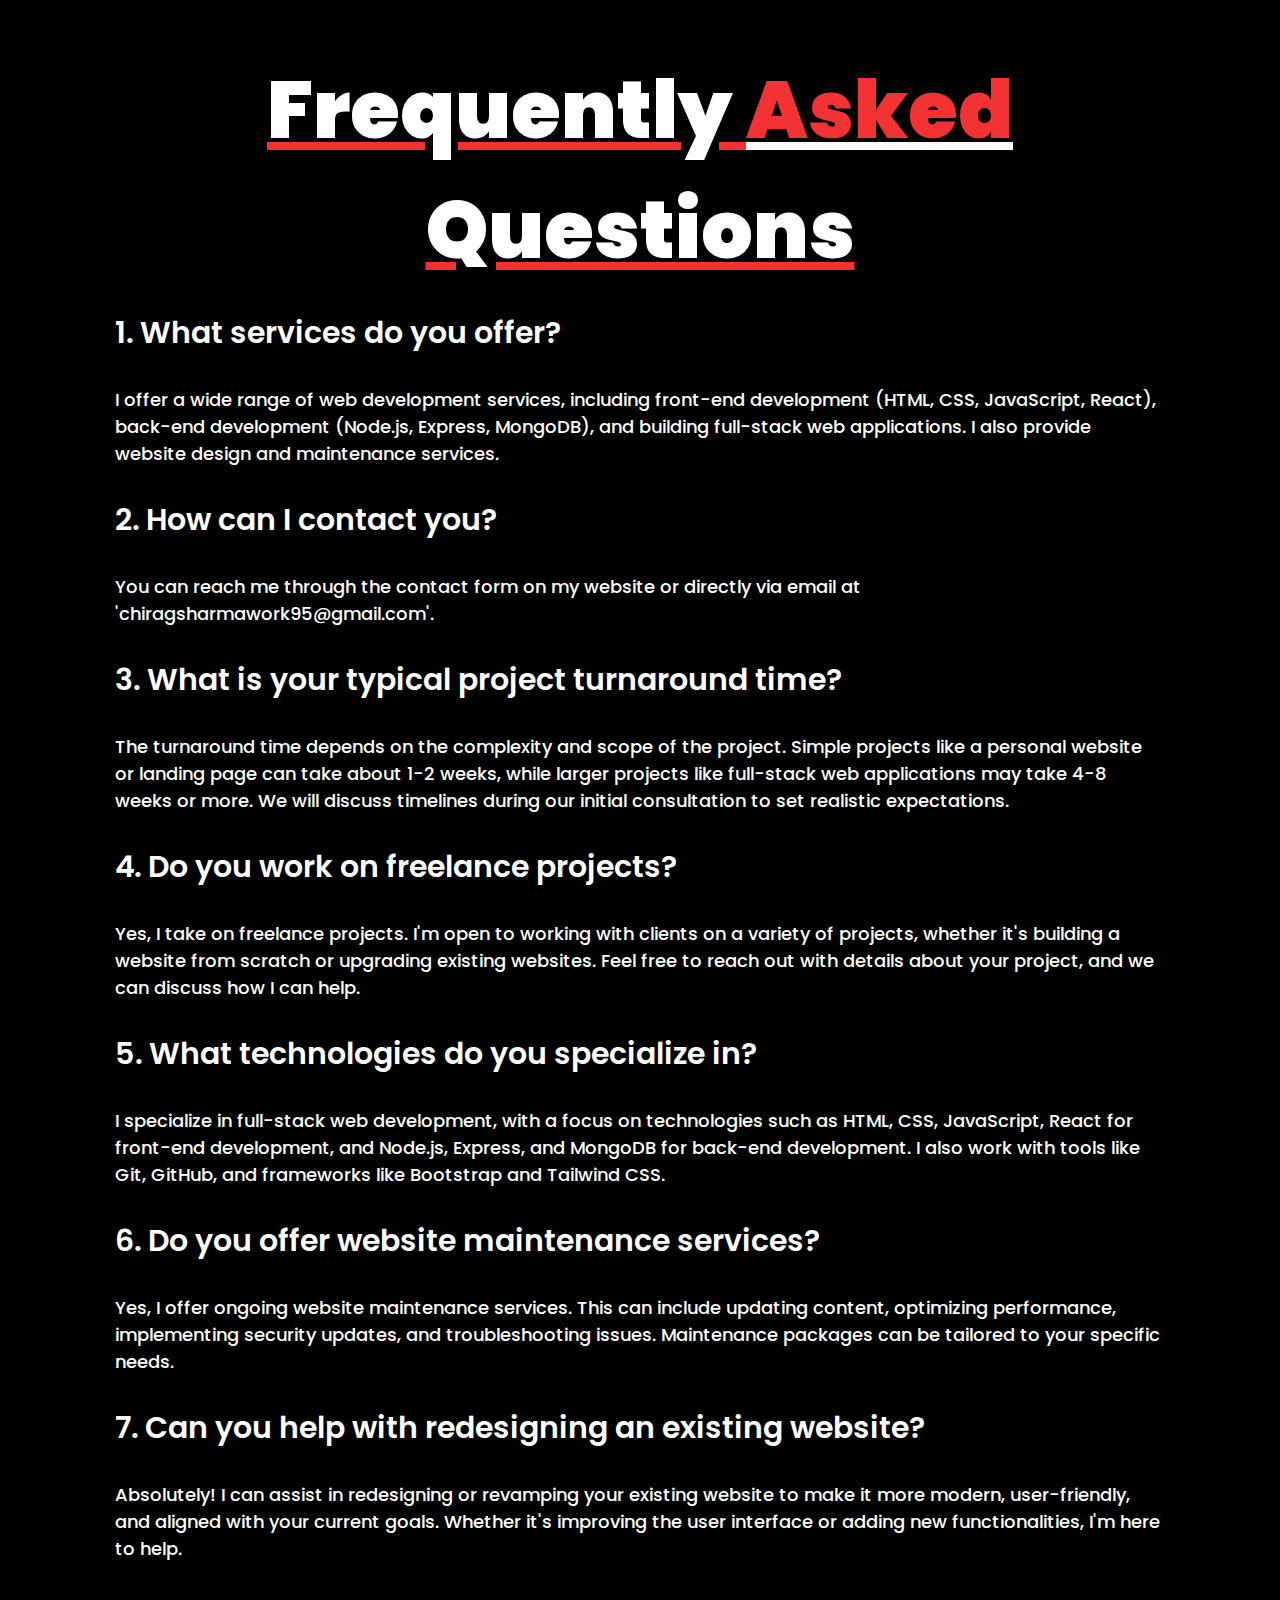
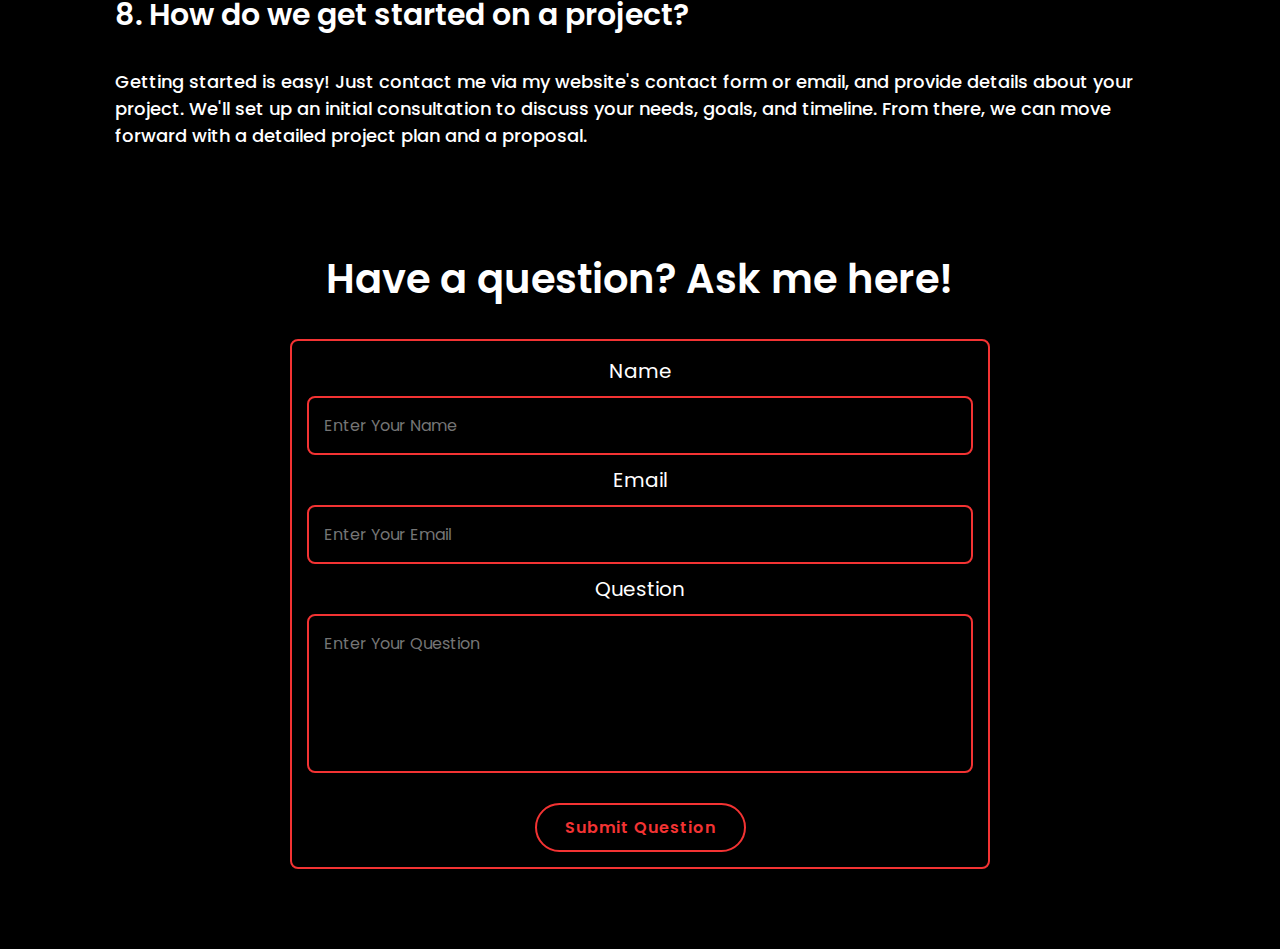
<file: Main Portfolio/Others/FaQ/faq.html>
<!DOCTYPE html>
<html lang="en">

<head>
    <meta charset="UTF-8">
    <meta name="viewport" content="width=device-width, initial-scale=1.0">
    <title>Frequently Asked Questions</title>
    <link rel="stylesheet" href="faq.css">
</head>

<body>

    <!-- F&Q Section -->

    <section class="faq" id="f&q">

        <div class="container">
            <h1>Frequently <span>Asked </span>Questions</h1>

            <!-- FAQ 1 -->
            <div class="faq-item">
                <h3>1. What services do you offer?</h3>
                <p>I offer a wide range of web development services, including front-end development (HTML, CSS,
                    JavaScript, React), back-end development (Node.js, Express, MongoDB), and building full-stack web
                    applications. I also provide website design and maintenance services.</p>
            </div>

            <!-- FAQ 2 -->
            <div class="faq-item">
                <h3>2. How can I contact you?</h3>
                <p>You can reach me through the contact form on my website or directly via email at 'chiragsharmawork95@gmail.com'.</p>
            </div>

            <!-- FAQ 3 -->
            <div class="faq-item">
                <h3>3. What is your typical project turnaround time?</h3>
                <p>The turnaround time depends on the complexity and scope of the project. Simple projects like a
                    personal website or landing page can take about 1-2 weeks, while larger projects like full-stack web
                    applications may take 4-8 weeks or more. We will discuss timelines during our initial consultation
                    to set realistic expectations.</p>
            </div>

            <!-- FAQ 4 -->
            <div class="faq-item">
                <h3>4. Do you work on freelance projects?</h3>
                <p>Yes, I take on freelance projects. I'm open to working with clients on a variety of projects, whether
                    it's building a website from scratch or upgrading existing websites. Feel free to reach out with
                    details about your project, and we can discuss how I can help.</p>
            </div>

            <!-- FAQ 5 -->
            <div class="faq-item">
                <h3>5. What technologies do you specialize in?</h3>
                <p>I specialize in full-stack web development, with a focus on technologies such as HTML, CSS,
                    JavaScript, React for front-end development, and Node.js, Express, and MongoDB for back-end
                    development. I also work with tools like Git, GitHub, and frameworks like Bootstrap and Tailwind
                    CSS.</p>
            </div>

            <!-- FAQ 6 -->
            <div class="faq-item">
                <h3>6. Do you offer website maintenance services?</h3>
                <p>Yes, I offer ongoing website maintenance services. This can include updating content, optimizing
                    performance, implementing security updates, and troubleshooting issues. Maintenance packages can be
                    tailored to your specific needs.</p>
            </div>

            <!-- FAQ 7 -->
            <div class="faq-item">
                <h3>7. Can you help with redesigning an existing website?</h3>
                <p>Absolutely! I can assist in redesigning or revamping your existing website to make it more modern,
                    user-friendly, and aligned with your current goals. Whether it's improving the user interface or
                    adding new functionalities, I'm here to help.</p>
            </div>

            <!-- FAQ 8 -->
            <div class="faq-item">
                <h3>8. How do we get started on a project?</h3>
                <p>Getting started is easy! Just contact me via my website's contact form or email, and provide details
                    about your project. We'll set up an initial consultation to discuss your needs, goals, and timeline.
                    From there, we can move forward with a detailed project plan and a proposal.</p>
            </div>
            <!-- Add a question section -->
            <div class="question-form">
                <h3 class="subheading">Have a question? Ask me here!</h3>
                <form action=" " method="POST">
                    <div class="input-box">
                        <label for="name">Name</label>
                        <input type="text" id="name" name="name" required placeholder="Enter Your Name">

                        <label for="email">Email</label>
                        <input type="email" id="email" name="email" required placeholder="Enter Your Email">

                        <label for="question">Question</label>
                    </div>
                    <textarea id="question" name="question" rows="5" required
                        placeholder="Enter Your Question"></textarea>

                    <button class="btn" type="submit">Submit Question</button>
                </form>
            </div>
        </div>

    </section>
    <script src="faq.css"></script>
    
</body>

</html>
</file>
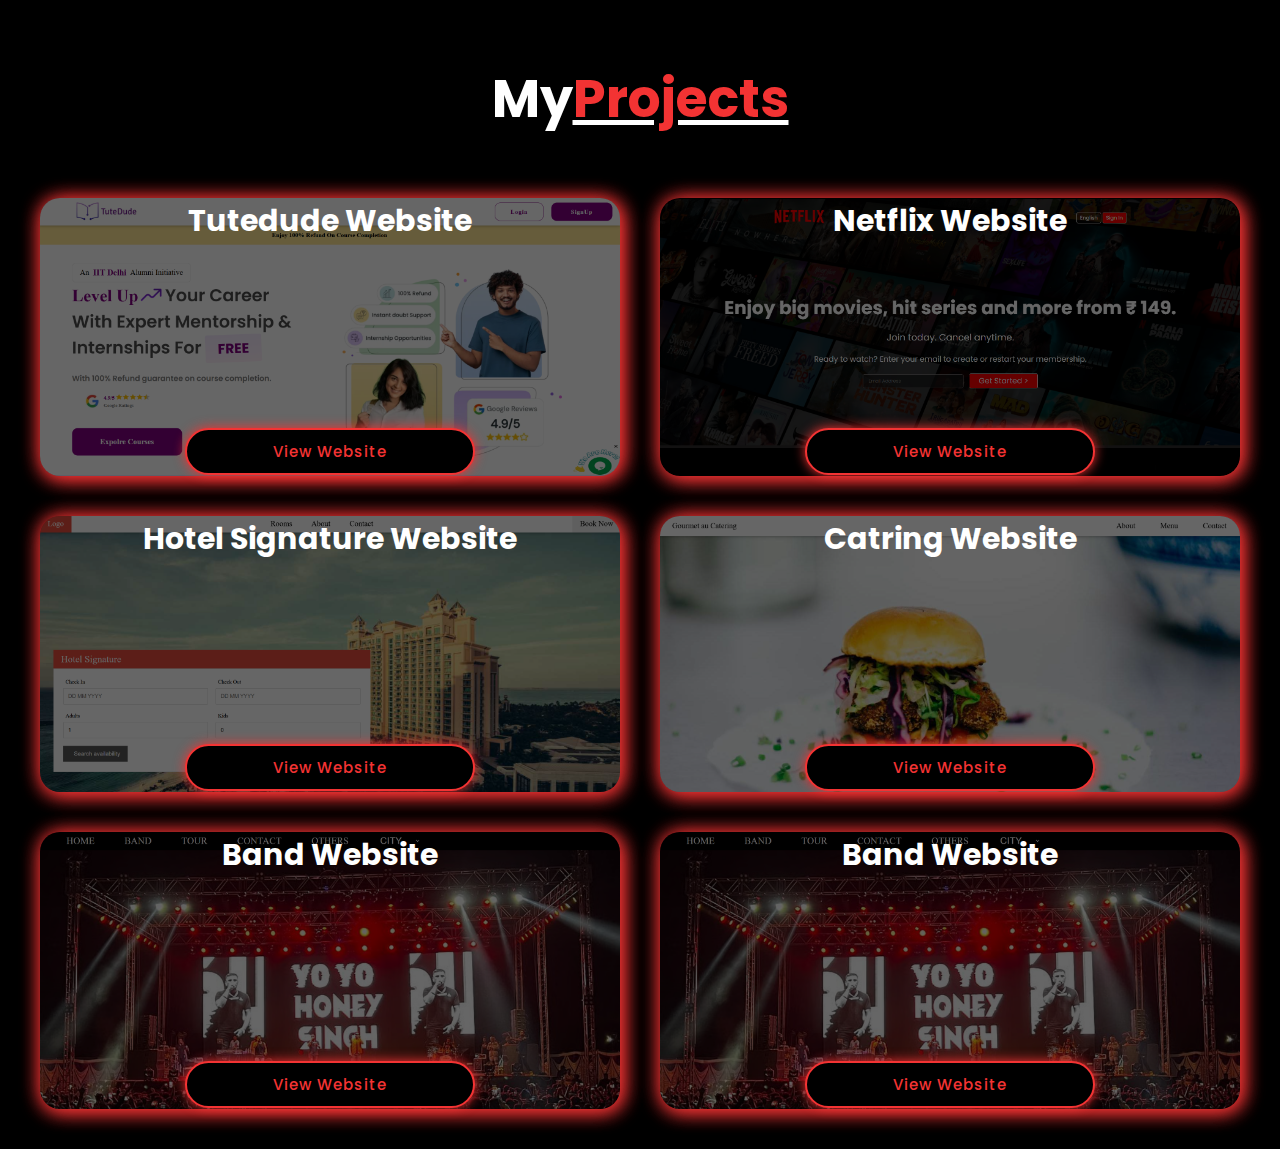
<file: Main Portfolio/Services/My_projects/my_projects.html>
<!DOCTYPE html>
<html lang="en">

<head>
    <meta charset="UTF-8">
    <meta name="viewport" content="width=device-width, initial-scale=1.0">
    <title>My Projects</title>
    <link rel="stylesheet" href="my_projects.css">
</head>

<body>
    <section id="Projects">
        <div class="project-head">
            <h2>My<span>Projects</span></h2>
        </div>
        <div class="project">
            <div class="project-box">
                <img src="media/Tutedude.png" alt="">
                <div class="content">
                    <h3>Tutedude Website</h3>
                </div>
                <a href="Tute dude-copy/index.html" class="project-box-btn">View Website</a>
            </div>

            <div class="project-box">
                <img src="media/Netflix.png" alt="">
                <div class="content">
                    <h3>Netflix Website</h3>
                </div>
                <a href="Netflix Clone/index.html" class="project-box-btn">View Website</a>
            </div>

            <div class="project-box">
                <img src="media/Hotel.png" alt="">
                <div class="content">
                    <h3>Hotel Signature Website</h3>
                </div>
                <a href="Hotel Signature/index.html" class="project-box-btn">View Website</a>
            </div>

            <div class="project-box">
                <img src="media/Catring.png" alt="">
                <div class="content">
                    <h3>Catring Website</h3>
                </div>
                <a href="Gourmet au Catering/index.html" class="project-box-btn">View Website</a>
            </div>

            <div class="project-box">
                <img src="media/Band.png" alt="">
                <div class="content">
                    <h3>Band Website</h3>
                </div>
                <a href="Band Website/index.html" class="project-box-btn">View Website</a>
            </div>

            <div class="project-box">
                <img src="media/Band.png" alt="">
                <div class="content">
                    <h3>Band Website</h3>
                </div>
                <a href="#" class="project-box-btn">View Website</a>
            </div>

        </div>
    </section>


</body>

</html>
</file>
<file: Main Portfolio/Services/My_projects/Band Website/style.css>
* {
    margin: 0;
    padding: 0;
    box-sizing: border-box;
    text-decoration: none;
    border: none;
    outline: none;
    scroll-behavior: smooth;
}

/* Navbar section */


.header {
    position: fixed;
    top: 0;
    left: 0;
    width: 100%;
    background-color: black;
}



.navbar a,
.navbar-select {
    display: inline-block;
    font-size: 25px;
    color: white;
    margin-left: 4rem;
    font-weight: 500;
    transition: 0.3s ease;
    background-color: #000;
    border: none;
    text-decoration: none;
    cursor: pointer;
    padding: 10px 5px;

}

.navbar :hover,
.navbar-select :hover,
.navbar :active,
.navbar-select :active {
    background-color: grey;
    color: black;
}

@media (max-width: 768px) {

    .navbar a,
    .navbar-select {
        font-size: 13px;
        padding: 15px 5px;
        margin-left: 0px;

    }
}

/* Alert Box */


.overlay {
    position: fixed;
    top: 0;
    left: 0;
    width: 100%;
    height: 100%;
    background: rgba(0, 0, 0, 0.8);
    display: flex;
    align-items: center;
    justify-content: center;
    visibility: hidden;
    opacity: 0;
    transition: 0.3s ease;
    z-index: 9999;
}

.overlay.active {
    visibility: visible;
    opacity: 1;
}

.alert-box {
    background: #111;
    color: #fff;
    padding: 25px 30px;
    border-radius: 12px;
    max-width: 500px;
    text-align: center;
    box-shadow: 0 5px 20px rgba(0, 0, 0, 0.5);
    animation: pop 0.3s ease;
    border: 2px solid #ff004f;
}

@keyframes pop {
    from {
        transform: scale(0.7);
        opacity: 0;
    }

    to {
        transform: scale(1);
        opacity: 1;
    }
}

.alert-box h2 {
    font-size: 25px;
    margin-bottom: 10px;
    color: #ff004f;
}

.alert-box p {
    font-size: 19px;
    color: #ddd;
    margin-bottom: 20px;
}

.alert-box button {
    padding: 10px 20px;
    background: #ff004f;
    color: white;
    border: none;
    border-radius: 8px;
    font-size: 18px;
    cursor: pointer;
    transition: 0.2s;
}

.alert-box button:hover {
    background: #e60045;
}



/* Slideshow container */

.slideshow div {
    display: none;
}


.slideshow div.active {
    display: block;
}

.slideshow img {
    width: 100%;
}


.text-overlay {
    position: absolute;
    bottom: 20px;
    left: 50%;
    text-align: center;
    background: rgba(0, 0, 0, 0.6);
    color: #ffffff;
    padding: 12px 20px;
    border-radius: 10px;
    max-width: 80%;
}

.text-overlay h3 {
    margin: 5px 0;
    font-size: 50px;
    color: #f39c12;
}

.text-overlay p {
    margin: 0;
    font-size: 16px;
    color: #f1f1f1;
}

@media (max-width: 768px) {
    .slideshow {
        margin-top: 46px;

    }


}

/* The Band Section */

.band-section {
    background-color: rgb(255, 255, 255);
    color: rgb(0, 0, 0);
    padding-bottom: 100px;
    padding-top: 50px;
    margin-top: 60px;
}

.band-main {
    text-align: center;

}

.band-main h2 {
    font-size: 30px;
    margin: 10px 0;
    padding: 0px;
    font-weight: 400;
    letter-spacing: 4px;
    margin-bottom: 20px;
}

.band-main h3 {

    margin: 0px;
    padding: 0px;
    font-weight: 300;
    font-size: 16px;
    color: gray;
    font-style: italic;
    margin-bottom: 30px;
}


.band-main p {
    text-align: left;
    display: inline-block;
    max-width: 60%;
    font-size: 17px;
    line-height: 25px;
}

.band-content {
    margin-top: 50px;
}

.band-detail {
    margin: 10px;
    display: inline-block;
    max-width: 280px;
    background-color: white;
    color: black;
}

.band-detail img {
    max-height: 150px;
    padding: 0;
    margin-top: 20px;
}


.band-detail-text p {
    display: inline;
}

@media (max-width: 768px) {
    .band-section {
        margin-top: 0;
        padding: 0;
    }

    .band-main p {
        text-align: left;
        display: inline-block;
        max-width: 90%;
        font-size: 16px;
        line-height: 25px;
    }

    .band-content {
        margin-top: 10px;
    }

    .band-detail {
        display: inline-block;
        max-width: 100px;
        text-align: center;
    }

    .band-detail img {
        max-height: 100px;
        margin-top: 0px;
        padding: 10px;
    }

    .band-detail-text p {
        display: inline;
        font-size: 13px;
    }


}

/* Tour section */
.tour-section {
    background-color: black;
    color: white;
    padding-bottom: 100px;
    padding-top: 50px;
}

.tour-main {

    text-align: center;

}

.tour-main h2 {
    font-size: 30px;
    margin: 10px 0;
    padding: 0px;
    font-weight: 400;
    letter-spacing: 4px;
}

.tour-main h3 {
    margin: 0px;
    padding: 0px;
    font-weight: 300;
    font-size: 16px;
    color: gray;
    font-style: italic;
}


.tour-main-div {

    display: inline-block;
    width: 59%;
    margin: 20px;
}

.tour-main-div p {
    margin: 0px;
    text-align: left;
    background-color: white;
    color: gray;
    padding: 8px 16px;

}

.btn {
    width: 100px;
    padding: 12px;
    background: black;
    color: white;
    border: none;
    font-size: 14px;
    cursor: pointer;
    transition: 0.3s;
}

.sold-out-span {
    display: inline;
    color: white;
    background-color: orangered;
    padding: 4px;
    margin-left: 10px;
    text-align: start;

}

.span-3 {
    display: block;
    background-color: #000;
    color: #fff;
    display: flex;
    padding-left: 8px;
    padding-right: 8px;
    float: right;
    border-radius: 50%;
}

.detail {
    margin: 10px;
    display: inline-block;
    max-width: 280px;
    background-color: white;
    color: black;
    text-align: left;
}

.detail img {
    max-width: 280px;
    padding: 0;

}

.detail-text {
    padding: 10px;
    margin-right: 10px;

}

.detail-text button {
    margin-top: 15px;
    margin-left: 15px;
}

@media (max-width: 768px) {
    .tour-main-div {
        width: 80%;
    }

}

/* Contact Section */
.contact-section {
    text-align: center;
    padding: 50px 20px;
    background: #fff;
}

.contact-section h2 {
    font-size: 30px;
    letter-spacing: 2px;
    margin-bottom: 10px;
}

.contact-section .sub-heading {
    color: #666;
    margin-bottom: 40px;
}

/* Contact Section */
.contact-section {
    text-align: center;
    padding: 50px 20px;
    background: #fff;
}

.contact-section h2 {
    font-size: 30px;
    letter-spacing: 2px;
    margin-bottom: 10px;
}

.contact-section .sub-heading {
    color: #666;
    margin-bottom: 40px;
}

/* Contact Layout  */

.contact-container {
    max-width: 1000px;
    margin: auto;
    text-align: left;
}

/* Left Side */
.contact-info {
    display: inline-block;
    width: 45%;
    vertical-align: top;
    font-size: 16px;
    color: #333;
}

.contact-info p {
    margin: 12px 0;
}

.contact-info i {
    margin-right: 10px;
    color: black;
}

/* Right Side */
.contact-form {
    display: inline-block;
    width: 50%;
    vertical-align: top;
}

.contact-form form {
    display: block;
}

.contact-form input,
.contact-form textarea {
    width: 100%;
    padding: 12px;
    margin-bottom: 15px;
    border: 1px solid #ccc;
    font-size: 14px;
}

.contact-form textarea {
    resize: none;
    height: 100px;
}

.contact-form button {
    width: 100px;
    padding: 12px;
    background: black;
    color: white;
    border: none;
    font-size: 14px;
    cursor: pointer;
    transition: 0.3s;
}

.contact-form button:hover {
    background: #444;
}

@media (max-width: 768px) {

    .contact-info,
    .contact-form {
        display: block;
        width: 100%;
        margin-bottom: 20px;
    }
}

/* Background Image */

.mapimg {
    width: 100%;

}

/* Footer Section */

.footer {
    text-align: center;
    background: rgb(255, 255, 255);
    margin-top: 50px;
    height: 150px;
}
.footer-logo a{
    height: 42px;
    width: 42px;
    line-height: 42px;
    display: inline-block;
    text-align: center;
    margin: 0 10px;
    transition: 0.3s ease;
}
.footer-logo i {
    font-size: 25px;
    color: rgb(0, 0, 0);
    border: 2px solid black;
    height: 42px;
    width: 42px;
    line-height: 42px;
    border-radius: 50%;
}


.footer a {
    text-decoration: underline;
    color: gray;
}

.footer .copyright {
    text-align: center;
    font-size: 26px;
    color: black;
    margin-top: 50px;

}

@media (max-width: 768px) {

    .footer {
        margin-bottom: 0px;
    }

    .footer-logo a {
        margin: 05px;
        height: 32px;
        width: 32px;
    }

    .footer p {
        height: 10px;
    }

}
</file>
<file: Main Portfolio/Services/My_projects/Gourmet au Catering/style.css>
* {
    margin: 0;
    padding: 0;
    box-sizing: border-box;
    text-decoration: none;
    border: none;
    outline: none;
    scroll-behavior: smooth;
}

.header {
    width: 100%;
    position: sticky;
    top: 0;
    z-index: 1000;
    background-color: white;
    box-shadow: 0 2px 5px 0 rgba(0, 0, 0, 0.16), 0 2px 10px 0 rgba(0, 0, 0, 0.12);
}

.navbar {
    display: flex;
    justify-content: space-between;
    align-items: center;
    font-size: 20px;
    height: 55px;
}

.navbar-titel {
    margin-left: 20px;
}

.navbar-titel a {
    color: black;
    padding: 15px;
}

.navbar-link {
    display: flex;
    gap: 35px;
    margin-right: 20px;
}

.navbar-link a {
    color: black;
    padding: 15px;
}

.navbar-titel p :hover,
.navbar-link p :hover {
    background-color: rgb(159, 159, 159);
    padding: 15px;
}


/* Overlay Background */
    .overlay {
      position: fixed;
      top: 0; left: 0;
      width: 100%; height: 100%;
      background: rgba(0, 0, 0, 0.8);
      display: flex;
      align-items: center;
      justify-content: center;
      visibility: hidden;
      opacity: 0;
      transition: 0.3s ease;
      z-index: 9999;
    }

    .overlay.active {
      visibility: visible;
      opacity: 1;
    }

    /* Alert Box */
    .alert-box {
      background: #111;
      color: #fff;
      padding: 25px 30px;
      border-radius: 12px;
      max-width: 500px;
      text-align: center;
      box-shadow: 0 5px 20px rgba(0,0,0,0.5);
      animation: pop 0.3s ease;
      border: 2px solid #ff004f;
    }

    @keyframes pop {
      from { transform: scale(0.7); opacity: 0; }
      to { transform: scale(1); opacity: 1; }
    }

    .alert-box h2 {
      font-size: 25px;
      margin-bottom: 10px;
      color: #ff004f;
    }

    .alert-box p {
      font-size: 19px;
      color: #ddd;
      margin-bottom: 20px;
    }

    .alert-box button {
      padding: 10px 20px;
      background: #ff004f;
      color: white;
      border: none;
      border-radius: 8px;
      font-size: 18px;
      cursor: pointer;
      transition: 0.2s;
    }

    .alert-box button:hover {
      background: #e60045;
    }



/* Home Section */

.img-container {
    position: relative;
    display: inline-block;
    width: 100%;
}

.img-container img {
    width: 100%;
    height: auto;
    display: block;
}


.text-overlay {
    position: absolute;
    bottom: 20px;
    padding: 12px 20px;
    border-radius: 8px;
}

.text-overlay h2 {
    font-size: 24px;
    color: #868686;
}


/* About Section */
.about {
    justify-content: center;
    display: flex;
    height: 750px;
}

.about-main {
    align-items: center;
    display: flex;
    width: 70%;
    gap: 25px;
}

.about-left {
    width: 45%;
}

.about-left img {
    width: 450px;
    opacity: 0.80;
    border-radius: 8px;
    object-fit: cover;
    box-shadow: 0 4px 7px 0 rgba(0, 0, 0, 0.727), 0 4px 10px 0 rgba(0, 0, 0, 0.393);
}

.about-right h2 {
    text-align: center;
    line-height: 95px;
    font-size: 45px;
    font-weight: 200;
    letter-spacing: 6px;

}

.about-right h3 {
    text-align: center;
    line-height: 65px;
    font-size: 25px;
    font-weight: 100;
    letter-spacing: 5px;
}

.about-right h4 {
    line-height: 30px;
    font-size: 18px;
    font-weight: 100;
    margin-bottom: 20px;
}

.about-right p {
    line-height: 30px;
    font-size: 18px;
    color: gray;
}

.about-right span {
    padding: 3px;
    background-color: rgb(218, 218, 218);
}

/* Menu Section */

.menu {
    background: #fff;
}

.menu h2 {
    text-align: center;
    font-size: 32px;
    margin-bottom: 40px;
    letter-spacing: 2px;
    font-weight: 300;
    align-items: center;

}


.menu-main {
    display: flex;
    justify-content: center;
    align-items: center;
    gap: 50px;
    align-items: center;
    height: 750px;
}

.menu-left-content h3 {
    font-size: 18px;
    letter-spacing: 2px;
    font-weight: 400;
    line-height: 50px;
}

.menu-left-content p {
    font-size: 13px;
    color: #555;
    line-height: 30px;
}


.menu-right {
    display: flex;
    justify-content: center;
}

.menu-right-content img {
    opacity: 0.80;
    max-width: 400px;
    border-radius: 8px;
    object-fit: cover;
    box-shadow: 0 4px 7px 0 rgba(0, 0, 0, 0.727), 0 4px 10px 0 rgba(0, 0, 0, 0.393);
}


@media (max-width: 900px) {
    .menu-main {
        flex-direction: column;
        text-align: center;
    }

    .menu-right {
        margin-top: 30px;
    }

    .menu-left-content h3 {
        font-size: 16px;
    }

    .menu-left-content p {
        font-size: 14px;
    }
}

/* Contact Section */
.contact {
    line-height: 2.5
}

.contact-main {
    height: 750px;
    margin: 0px 200px;
}


.contact-content h2 {
    font-weight: 500;
    font-size: 35px;
    margin-bottom: 45px;
    letter-spacing: 3px;
    
}

.contact-content h4 {
    font-style: bold;
    font-size: 17px;
    color: #607d8b;
    margin-bottom: 15px;
}

.contact-content p {
    font-weight: 400;
    font-size: 16px;
    line-height: 1.8;
    margin-bottom: 25px;

}

.contact-form {
    margin-top: 55px;
    display: block;
    line-height: 65px;
}

.contact-form input,
.contact-form textarea {
    width: 100%;
    padding: 12px;
    margin-bottom: 15px;
    border: 1px solid #ccc;
    font-size: 14px;
    border: none;
    border-bottom: 1px solid rgba(128, 128, 128, 0.385);
}

.contact-form textarea {
    resize: none;
    height: 100px;
}

.contact-form button {
    display: inline-block;
    padding: 10px 15px;
    background: rgba(209, 209, 209, 0.759);
    color: rgb(0, 0, 0);
    border: none;
    font-size: 14px;
    cursor: pointer;
    transition: 0.3s;
    margin-top: 15px;
    box-shadow: 0 4px 7px 0 rgba(0, 0, 0, 0.727), 0 4px 10px 0 rgba(0, 0, 0, 0.393);
}

.contact-form button:hover {
    background: #808080a7;
}


/* Footer Section */

.footer {
    display: flex;
    background: rgba(206, 206, 206, 0.342);
    margin-top: 50px;
    height: 100px;
    align-items: center;
    justify-content: center;
    color: black;
}

.footer .copyright {
    text-align: center;
    font-size: 26px;
    color: black;
    margin-top: 50px;
  
}

@media (max-width: 768px) {}
</file>
<file: Main Portfolio/Services/My_projects/Hotel Signature/style.css>
* {
    margin: 0;
    padding: 0;
    box-sizing: border-box;
    text-decoration: none;
    border: none;
    outline: none;
    scroll-behavior: smooth;
}

/* Header Section */
.header {

    width: 100%;
    position: sticky;
    top: 0;
    z-index: 1000;
    background-color: white;
    box-shadow: 0 2px 5px 0 rgba(0, 0, 0, 0.16), 0 2px 10px 0 rgba(0, 0, 0, 0.12);
}

.navbar {
    display: flex;
    justify-content: space-between;
    align-items: center;
    font-size: 20px;
}

.nav-main {
    display: flex;
    align-items: center;

}

.nav-main a {
    color: white;
    font-weight: bold;
    color: white;
    background-color: #e74c3c;
    padding: 12px 20px;
    font-weight: 300;
    font-size: 20px;
    transition: background 0.3s;
}

.nav-main a:hover {
    background-color: gray;
    color: rgb(6, 6, 6);
}

.nav-links {
    display: flex;
    gap: 20px;


}

.nav-links a {
    text-decoration: none;
    color: black;
    padding: 12px 15px;
    transition: background 0.3s;
    font-size: 20px;
}

.nav-links a:hover {
    background-color: #ddd;
}

.book-now {
    background-color: #eee;
    padding: 12px 20px;
    text-decoration: none;
    font-size: 20px;
}

.book-now a {
    color: black;
}

.book-now:hover {
    background-color: #ccc;
}

/* Alert Box */

.custom-overlay {
  position: fixed;
  top: 0; left: 0;
  width: 100%; height: 100%;
  background: rgba(0, 0, 0, 0.85);
  display: flex;
  align-items: center;
  justify-content: center;
  visibility: hidden;
  opacity: 0;
  transition: 0.3s ease;
  z-index: 9999;
}

.custom-overlay.active {
  visibility: visible;
  opacity: 1;
}


.custom-alert-box {
  background: #111;
  padding: 25px 35px;
  border-radius: 12px;
  max-width: 500px;
  text-align: center;
  color: white;
  border: 2px solid #ff0055; 
  box-shadow: 0 8px 25px rgba(0,0,0,0.6);
  animation: scaleIn 0.3s ease;
}

@keyframes scaleIn {
  from { transform: scale(0.7); opacity: 0; }
  to { transform: scale(1); opacity: 1; }
}

.custom-alert-box h2 {
  font-size: 24px;
  color: #ff0055;
  margin-bottom: 12px;
  font-weight: bold;
}

.custom-alert-box p {
  font-size: 16px;
  color: #ddd;
  margin-bottom: 22px;
  line-height: 1.5;
}

.custom-alert-box b {
  color: #fff;
}


.custom-alert-box button {
  padding: 10px 28px;
  background: #ff0055;
  color: white;
  border: none;
  border-radius: 6px;
  font-size: 16px;
  cursor: pointer;
  transition: 0.2s;
}

.custom-alert-box button:hover {
  background: #e6004c;
}

/* Home Section */

.home-container {
    width: 100%;


}

.home-img {
    position: relative;
    width: 100%;
    max-width: 100%;
}

.home-img img {
    width: 100%;
    height: auto;
    display: block;
}

.text-overlay {
    position: absolute;
    bottom: 20%;
    padding: 22px 35px;
    border-radius: 8px;
    width: 100%;
    max-width: 900px;

}


.home-title {
    background: #e74c3c;
    color: #fff;
    padding: 10px;
    display: flex;
    align-items: center;

}

.home-title i {
    font-size: 28px;
    margin-right: 10px;
}

.home-title h1 {
    font-size: 25px;
    font-weight: normal;
}

.booking-form {
    background: #fff;
    padding: 25px;
    border: 1px solid #ddd;

}

.form-row {
    display: grid;
    grid-template-columns: 1fr 1fr;
    gap: 20px;
    margin-bottom: 20px;
}

.form-row label {
    font-size: 14px;
    display: inline-block;
    margin-bottom: 8px;
}

.form-row label i {
    margin-right: 6px;
    color: #333;
}

.form-row input {
    width: 100%;
    padding: 12px;
    border: 1px solid #ccc;
    border-radius: 2px;
    font-size: 14px;
}

.home-form-btn {
    display: inline-flex;
    align-items: center;
    padding: 12px 20px;
    background: #555;
    color: #fff;
    text-decoration: none;
    border: none;
    cursor: pointer;
    font-size: 15px;
}

.home-form-btn i {
    margin-right: 8px;
}

.home-form-btn:hover {
    background: #333;
}

@media (max-width: 700px) {
    .form-row {
        grid-template-columns: 1fr;
    }
}

.room {
    background: #f5f5f5;
    padding-left: 10px;
}

.room-section h2 {
    font-size: 35px;
    font-weight: 500;
    margin-bottom: 2%;
    padding-top: 2%;
}

.room-section-h3 {
    font-size: 16px;
    font-weight: normal;
    margin-bottom: 20px;
    color: #333;
}


.room-form {
    padding: 25px;
}

.room-form-row {
    display: grid;
    grid-template-columns: repeat(5, 1fr);
    gap: 20px;
    margin-bottom: 20px;

}

.room-form-row label {
    font-size: 14px;
    display: inline-block;
    margin-bottom: 8px;

}

.room-form-row label i {
    margin-right: 6px;
    color: #333;

}

.room-form-row input {
    width: 100%;
    padding: 12px;
    border: 1px solid #ccc;
    border-radius: 2px;
    font-size: 14px;

}

.room-btn {
    width: 100%;
    padding: 12px;
    font-size: 14px;
    background: #000;
    color: #fff;
    cursor: pointer;
    border: 1px solid #ccc;
    border-radius: 2px;
}

.room-btn:hover {
    background: #333;
}

.room-detail {
    display: grid;
    grid-template-columns: repeat(3, 1fr);
    gap: 20px;
    margin: 0px 20px;
}

.detail img {
    width: 100%;
}

.detail-text {
    line-height: 2.5;
}

.detail-text h3 {
    font-size: 25px;
    font-weight: 300;
}

.detail-text h4 {
    font-size: 16px;
    font-weight: 300;
    color: rgb(101, 101, 101);
}

/* About Section */

.about {
    margin: 25px 0px;


}

.about-main {
    display: flex;
    padding-left: 10px;
    justify-content: space-between;
}

.about-left {
    width: 33%;

}

.about-left h2 {
    font-size: 35px;
    line-height: 35px;
    font-weight: 500;
    margin-bottom: 5%;
    margin-top: 5%;
}

.about-left p {
    font-size: 18px;
    font-weight: normal;
    line-height: 25px;
    margin-top: 5%;
}

.about-right {
    display: flex;
    width: 66%;
}

.about-right img {
    width: 100%;
    filter: grayscale(75%);
}

.about-bottam {
    display: flex;
    justify-content: space-around;
    margin: 20px 0px;

}

.about-bottam p {
    font-size: 20px;
}

.about-end p {
    background-color: #f44336;
    color: white;
    height: 100px;
    align-items: center;
    display: flex;
    font-size: large;
    padding-left: 10px;

}

/* Hotels Section */

.hotel-main {
    padding: 20px;
    background: #f5f5f5;
}

.hotel-main h2 {
    margin-bottom: 10px;
}

.hotel-main p {
    margin-bottom: 30px;
}

.img-box {
    display: flex;
    justify-content: space-between;
    width: 100%;
    margin-bottom: 1%;
}

.left-img {
    width: 49.5%;
}

.left-img img {
    margin-right: 10px;
}

.left-text-block {
    position: absolute;
    bottom: 8px;
    left: 10px;
    color: white;
    font-size: 16px;
    font-weight: bold;
    text-shadow: 1px 1px 3px rgba(0, 0, 0, 0.8);
}

.right-img {
    display: grid;
    grid-template-columns: repeat(2, 1fr);
    gap: 10px;
    width: 50%;
}

.column {
    position: relative;
}

.column img {
    width: 100%;
    vertical-align: middle;
    border-radius: 4px;
}

.text-block {
    position: absolute;
    bottom: 8px;
    left: 10px;
    color: white;
    font-size: 16px;
    font-weight: bold;
    text-shadow: 1px 1px 3px rgba(0, 0, 0, 0.8);
}


.hotel-end {

    background-color: #000000;
    color: white;
    padding: 40px 20px;
    margin-top: 20px;


}

.hotel-end h2 {
    margin-bottom: 20px;
    font-weight: 400;
    font-size: 30px;
}

.hotel-end p {
    margin-bottom: 20px;
    font-weight: 400;
    font-size: 17px;
}

.hotel-end input {
    padding: 12px;
    width: 100%;
    border: none;
}

.hotel-end button {
    padding: 12px 20px;
    margin-top: 15px;
    border: none;
    background-color: #ff1100;
    color: white;
    cursor: pointer;
}

.hotel-end button:hover {
    background-color: #ff5a57;
}


/* Contact Section */

.contact {
    background: #f5f5f5;
    height: 500px;
    padding-left: 10px;

}

.contact-main {
    margin-top: 2%;
}

.contact-top {

    line-height: 65px;
}

.contact-top h2 {
    padding-top: 1%;
    font-size: 35px;
    font-weight: 500;
}

.contact-top p {
    font-size: 18px;
    font-weight: normal;
    line-height: 25px;

}

.contact-contact {
    margin-top: 1%;
    line-height: 22px;

}

.contact-contact p {
    font-size: 17px;
}

.contact-form {
    margin-top: 1%;
}

.contact-form input {
    font-size: 20px;
    width: 100%;
    padding: 16px;
    margin: 10px 0px;
    border: 1px solid #ccc;
    border-radius: 2px;
    font-size: 14px;

}

.contact-form button {
    margin-top: 5px;
    align-items: center;
    padding: 12px 20px;
    background: #000000;
    color: #fff;
    text-decoration: none;
    border: none;
    cursor: pointer;
    font-size: 15px;
}

/* Footer Section */

.footer {
    background-color: black;
    color: white;
    height: 220px;
    line-height: 60px;
    text-align: center;

}

.footer-main h2 {
    font-size: 20px;
    font-weight: 3;
    padding: 20px 0px;
}

.footer-logo i {
    border: 2px solid white;
    border-radius: 50%;
    font-size: 20px;
    padding: 13px 20px;

}

.footer-logo a {
    color: white;
}

.footer .copyright {
    text-align: center;
    font-size: 26px;
    color: rgb(255, 255, 255);
}
</file>
<file: Main Portfolio/Hire Me/hireme.css>
@import url('https://fonts.googleapis.com/css2?family=Poppins:wght@100;200;300;400;500;600&display=swap');

* {
    margin: 0;
    padding: 0;
    box-sizing: border-box;
    text-decoration: none;
    border: none;
    outline: none;
    scroll-behavior: smooth;
    font-family: 'Poppins', sans-serif;
}

:root {
    --bg-color: #000000;
    --second-bg-color: #161616;
    --text-color: #fff;
    --main-color: #f33333;
}

html {
    font-size: 62.5%;
    overflow-x: hidden;

}

body {
    background: var(--bg-color);
    font-family: "Poppins", sans-serif;
    color: var(--text-color);
}

html::-webkit-scrollbar {
    width: 0.8rem;
}

html::-webkit-scrollbar-track {
    background: var(--bg-color);
}

html::-webkit-scrollbar-thumb {
    background: var(--main-color);
}

section {
    min-height: 100vh;
    padding: 5rem 9% 5rem;
}

span {
    color: var(--main-color);
    text-decoration: underline solid var(--text-color);

}

/*Hire Me Section */



.hireme {
    display: flex;
    justify-content: center;
    align-items: center;
    gap: 8rem;
    background: var(--second-bg-color);
}

.container h1 {
    font-size: 8rem;
    font-weight: 1000;
    margin-bottom: 2rem;
    text-align: center;
    text-decoration: underline solid var(--main-color);
    color: var(--text-color);
}

.container p {
    font-size: 3rem;
    margin-bottom: 3rem;
    font-weight: 400;
    text-decoration: none;
    color: var(--text-color);
}

.hire-me-form {
    max-width: 70rem;
    margin: 10rem auto;
    margin-bottom: 3rem;
    text-align: center;
}

.subheading {
    font-size: 4rem;
    margin-bottom: 3rem;
    font-weight: 600;
    text-decoration: none;
    color: var(--text-color);
}

.hire-me-form form .input-box {
    display: flex;
    justify-content: center;
    flex-wrap: wrap;
    color: var(--text-color);
    font-size: 2rem;
}

.input-box ::placeholder {
    color: white;
}

.input-box :hover {
    background-color: var(--second-bg-color);
    cursor: pointer;
}


.hire-me-form form,
.input-box input,
.hire-me-form form textarea,
.hire-me-form form select {
    width: 100%;
    padding: 1.5rem;
    font-size: 1.6rem;
    color: var(--text-color);
    background: var(--bg-color);
    border-radius: 0.8rem;
    border: 2px solid var(--main-color);
    margin: 1rem 0;
    resize: none;

}

.btn {
    display: inline-block;
    padding: 1rem 2.8rem;
    background: var(--bg-color);
    border-radius: 4rem;
    font-size: 1.6rem;
    color: var(--main-color);
    border: 2px solid var(--main-color);
    letter-spacing: 0.1rem;
    font-weight: 600;
    transition: 0.3s ease;
    cursor: pointer;
    margin-top: 2rem;
}

.btn:hover {
    transform: scale(1.03);
    background-color: var(--main-color);
    color: black;
    box-shadow: 0 0 25px var(--main-color);
}

@media (max-width:450px) {
    section {
        padding: 10rem 3% 2rem;
    }

    .hireme {
        padding-bottom: 7rem;
    }

    .hireme .container h1 {
        font-size: 5rem;
    }

    .hire-me-form h3 {
        font-size: 2rem;
    }

    .hireme p {
        font-size: 1.3rem;
        margin-bottom: 50px;
    }

    .subheading {
        font-size: 3.2rem;
    }
}
</file>
<file: Main Portfolio/Others/FaQ/faq.css>
@import url('https://fonts.googleapis.com/css2?family=Poppins:wght@100;200;300;400;500;600&display=swap');

* {
    margin: 0;
    padding: 0;
    box-sizing: border-box;
    text-decoration: none;
    border: none;
    outline: none;
    scroll-behavior: smooth;
    font-family: 'Poppins', sans-serif;
}

:root {
    --bg-color: #000000;
    --second-bg-color: #161616;
    --text-color: #fff;
    --main-color: #f33333;
}

html {
    font-size: 62.5%;
    overflow-x: hidden;

}

body {
    background: var(--bg-color);
    font-family: "Poppins", sans-serif;
    color: var(--text-color);
}

html::-webkit-scrollbar {
    width: 0.8rem;
}

html::-webkit-scrollbar-track {
    background: var(--bg-color);
}

html::-webkit-scrollbar-thumb {
    background: var(--main-color);
}

section {
    min-height: 100vh;
    padding: 5rem 9% 5rem;
}

span {
    color: var(--main-color);
    text-decoration: underline solid var(--text-color);

}

/*F&Q Section */



.faq {
    display: flex;
    justify-content: center;
    align-items: center;
    gap: 8rem;
    background: var(--bg-color);
}

.container h1 {
    font-size: 8rem;
    font-weight: 1000;
    margin-bottom: 2rem;
    text-align: center;
    text-decoration: underline solid var(--main-color);
    color: var(--text-color);
}

.faq-item h3 {
    font-size: 3rem;
    margin-bottom: 3rem;
    font-weight: 600;
    text-decoration: none;
    color: var(--text-color);
}

.faq-item p {
    font-size: 1.8rem;
    font-weight: 500;
    max-height: 100px;
    margin: 3rem auto;
    color: var(--text-color);
}

.question-form {
    max-width: 70rem;
    margin: 10rem auto;
    margin-bottom: 3rem;
    text-align: center;
}

.subheading {
    font-size: 4rem;
    margin-bottom: 3rem;
    font-weight: 600;
    text-decoration: none;
    color: var(--text-color);
}

.question-form form,
.input-box {
    display: flex;
    justify-content: center;
    flex-wrap: wrap;
    color: var(--text-color);
    font-size: 2rem;
}
.input-box :hover {
    background-color: var(--second-bg-color);
    cursor: pointer;
}
.question-form form,
.input-box input,
.question-form form textarea {
    width: 100%;
    padding: 1.5rem;
    font-size: 1.6rem;
    color: var(--text-color);
    background: var(--bg-color);
    border-radius: 0.8rem;
    border: 2px solid var(--main-color);
    margin: 1rem 0;
    resize: none;
}

.btn {
    display: inline-block;
    padding: 1rem 2.8rem;
    background: var(--bg-color);
    border-radius: 4rem;
    font-size: 1.6rem;
    color: var(--main-color);
    border: 2px solid var(--main-color);
    letter-spacing: 0.1rem;
    font-weight: 600;
    transition: 0.3s ease;
    cursor: pointer;
    margin-top: 2rem;
}

.btn:hover {
    transform: scale(1.03);
    background-color: var(--main-color);
    color: black;
    box-shadow: 0 0 25px var(--main-color);
}

@media (max-width:450px) {
    section {
        padding: 10rem 3% 2rem;
    }

    .faq {
        padding-bottom: 7rem;
    }

    .faq .container h1 {
        font-size: 5rem;
    }

    .faq-item h3 {
        font-size: 2rem;
    }

    .faq-item p {
        font-size: 1.3rem;
        margin-bottom: 50px;
    }

    .subheading {
        font-size: 3.2rem;
    }
}
</file>
<file: Main Portfolio/Services/My_projects/my_projects.css>
@import url('https://fonts.googleapis.com/css2?family=Poppins:wght@100;200;300;400;500;600&display=swap');

* {
    margin: 0;
    padding: 0;
    box-sizing: border-box;
    text-decoration: none;
    border: none;
    outline: none;
    scroll-behavior: smooth;
    font-family: 'Poppins', sans-serif;
}

:root {
    --bg-color: #000000;
    --second-bg-color: #161616;
    --text-color: #fff;
    --main-color: #f33333;
}

html {
    font-size: 62.5%;
    overflow-x: hidden;

}

body {
    background: var(--bg-color);
    font-family: "Poppins", sans-serif;
    color: var(--text-color);
}

html::-webkit-scrollbar {
    width: 0.8rem;
}

html::-webkit-scrollbar-track {
    background: var(--bg-color);
}

html::-webkit-scrollbar-thumb {
    background: var(--main-color);
}

span {
    color: var(--main-color);
    text-decoration: underline solid var(--text-color);

}

.project-head {
    text-align: center;
    font-size: 3.5em;
    margin: 6rem 0;
}

.project-head h2 {

    display: block;
    
    margin-block-start: 0.83em;
    margin-block-end: 0.83em;
    margin-inline-start: 0px;
    margin-inline-end: 0px;
    font-weight: bold;
    unicode-bidi: isolate;
}

.project-head span {
    color: var(--main-color);
    text-decoration: underline solid var(--text-color);
}

.project {
    display: grid;
    grid-template-columns: repeat(2, 1fr);
    gap: 4rem;
    margin: 4rem;
}

.project-box {
    display: flex;
    justify-content: center;
    align-items: center;
    position: relative;
    box-shadow: 2px 2px 20px var(--main-color), 2px 2px 20px var(--main-color);
    border-radius: 20px;
}

.project-box img {
    width: 100%;
    opacity: 0.4;
    border-radius: 20px;
}
.project-box a {
    bottom: 1px;
}
.content {
    position: absolute;
    top: 0;
    display: flex;
    flex-direction: column;
    align-items: center;
    width: 90%;
}

.content h3 {
    font-size: 3rem;
}

.project-box-btn {
    position: absolute;
    display: flex;
    flex-direction: column;
    align-items: center;
    width: 50%;
    bottom: 0;
    padding: 1rem 2.8rem;
    background: var(--bg-color);
    border-radius: 4rem;
    font-size: 1.5rem;
    color: var(--main-color);
    border: 2px solid var(--main-color);
    letter-spacing: 0.1rem;
    font-weight: 500;
    transition: 0.3s ease;
    cursor: pointer;
    margin-top: 3rem;
    box-shadow: 0px 0px 12px var(--main-color);
}

.project-box-btn:hover {
    transform: scale(1.03);
    background-color: var(--main-color);
    color: black;
    box-shadow: 0 0 25px var(--main-color);
}
</file>
